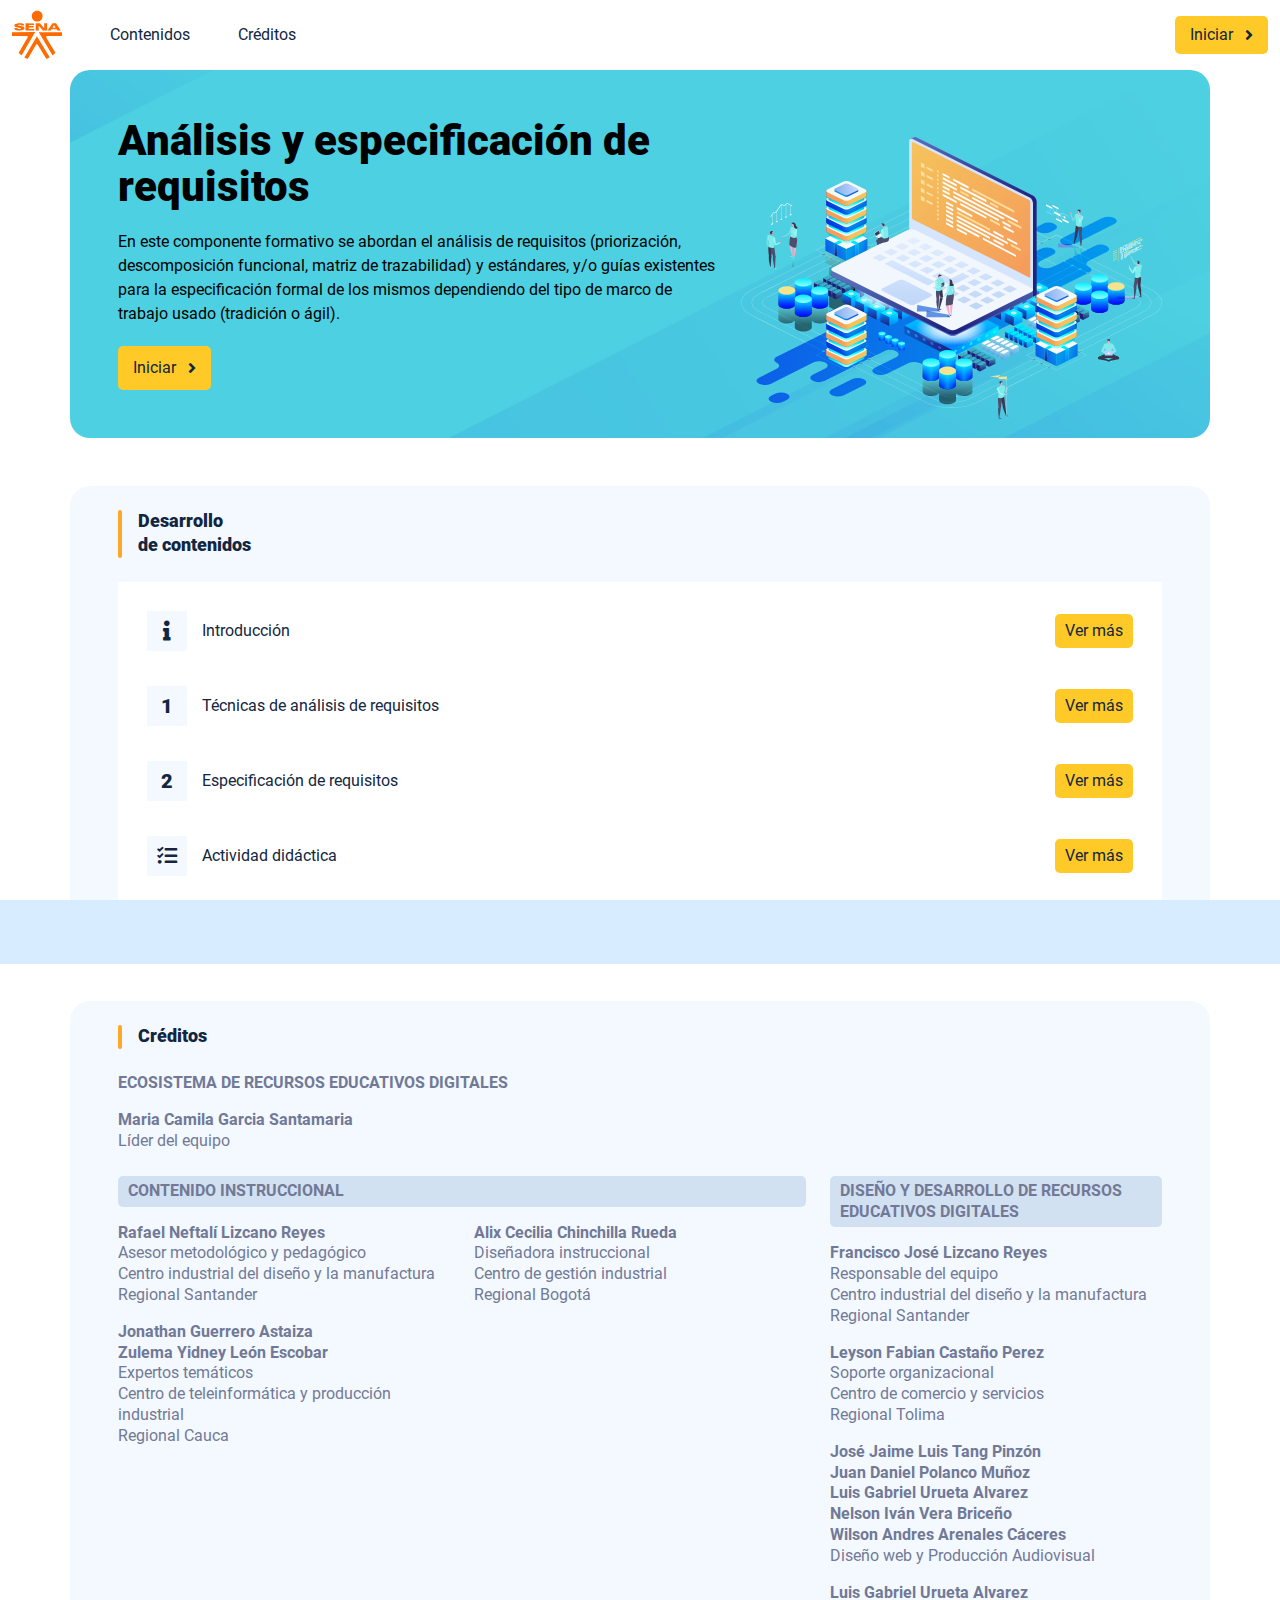
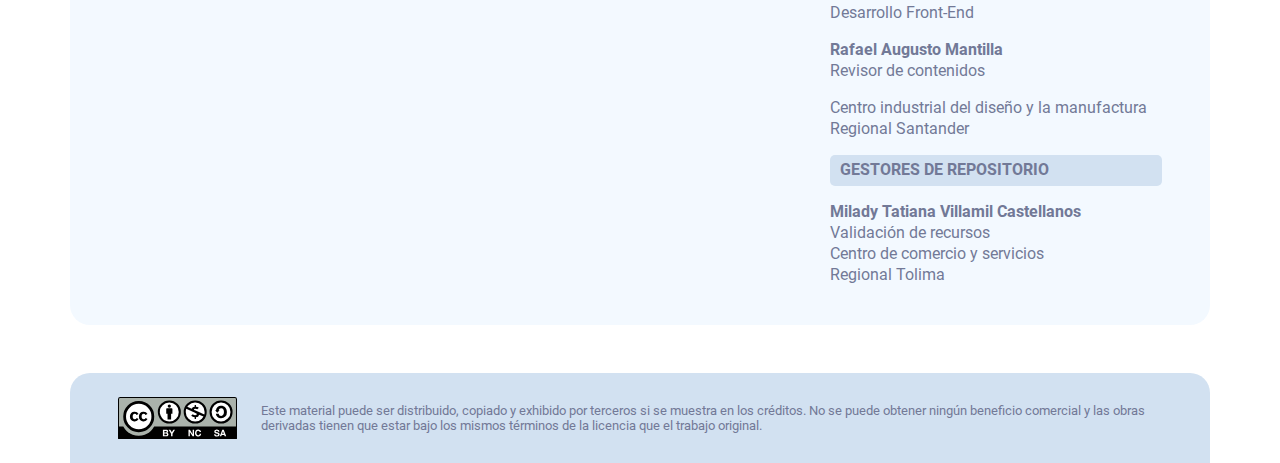
<file: index.html>
<!DOCTYPE html><html lang=""><head><meta charset="utf-8"><meta http-equiv="X-UA-Compatible" content="IE=edge"><meta name="viewport" content="width=device-width,initial-scale=1"><link rel="icon" href="favicon.ico"><title>sena-base-2021</title><link href="css/actividad.8a2029ee.css" rel="prefetch"><link href="css/chunk-18abf34a.d2aa2336.css" rel="prefetch"><link href="css/chunk-29460b1d.4fc86c55.css" rel="prefetch"><link href="css/chunk-6f26cf2c.bb1f6de8.css" rel="prefetch"><link href="css/chunk-7a8dacf9.c0b9870d.css" rel="prefetch"><link href="css/chunk-7cc2f876.c0b9870d.css" rel="prefetch"><link href="css/chunk-7ffbae07.c0b9870d.css" rel="prefetch"><link href="css/chunk-c30fa626.c292226d.css" rel="prefetch"><link href="css/chunk-cde99bde.c0b9870d.css" rel="prefetch"><link href="css/comple.96082a48.css" rel="prefetch"><link href="css/creditos.8a2029ee.css" rel="prefetch"><link href="css/glosario.bc9ffe7c.css" rel="prefetch"><link href="css/intro.c37b18bb.css" rel="prefetch"><link href="css/referencias.c52400f5.css" rel="prefetch"><link href="css/tema1.8a2029ee.css" rel="prefetch"><link href="css/tema2.8a2029ee.css" rel="prefetch"><link href="js/actividad.895550bc.js" rel="prefetch"><link href="js/chunk-18abf34a.716b7120.js" rel="prefetch"><link href="js/chunk-29460b1d.f3046ae3.js" rel="prefetch"><link href="js/chunk-2d0c031e.0448489d.js" rel="prefetch"><link href="js/chunk-2d0c1cc1.58c70443.js" rel="prefetch"><link href="js/chunk-46763a27.58d66091.js" rel="prefetch"><link href="js/chunk-6f26cf2c.4dfc71d5.js" rel="prefetch"><link href="js/chunk-6f971c89.149c1d7a.js" rel="prefetch"><link href="js/chunk-7a8dacf9.9616a5a8.js" rel="prefetch"><link href="js/chunk-7cc2f876.4f7019dc.js" rel="prefetch"><link href="js/chunk-7ffbae07.de0c649e.js" rel="prefetch"><link href="js/chunk-c30fa626.5ea96ab7.js" rel="prefetch"><link href="js/chunk-cde99bde.a4c0255f.js" rel="prefetch"><link href="js/comple.4d50e4e6.js" rel="prefetch"><link href="js/creditos.385b84f6.js" rel="prefetch"><link href="js/glosario.b9a0bd85.js" rel="prefetch"><link href="js/intro.cab44a05.js" rel="prefetch"><link href="js/referencias.87a6e350.js" rel="prefetch"><link href="js/tema1.b0bb16ce.js" rel="prefetch"><link href="js/tema2.10626786.js" rel="prefetch"><link href="css/app.5ed91904.css" rel="preload" as="style"><link href="css/chunk-vendors.51a8cdc3.css" rel="preload" as="style"><link href="js/app.eb597c8c.js" rel="preload" as="script"><link href="js/chunk-vendors.bb1675d7.js" rel="preload" as="script"><link href="css/chunk-vendors.51a8cdc3.css" rel="stylesheet"><link href="css/app.5ed91904.css" rel="stylesheet"></head><body><noscript><strong>We're sorry but sena-base-2021 doesn't work properly without JavaScript enabled. Please enable it to continue.</strong></noscript><div id="app"></div><script src="js/chunk-vendors.bb1675d7.js"></script><script src="js/app.eb597c8c.js"></script></body></html>
</file>
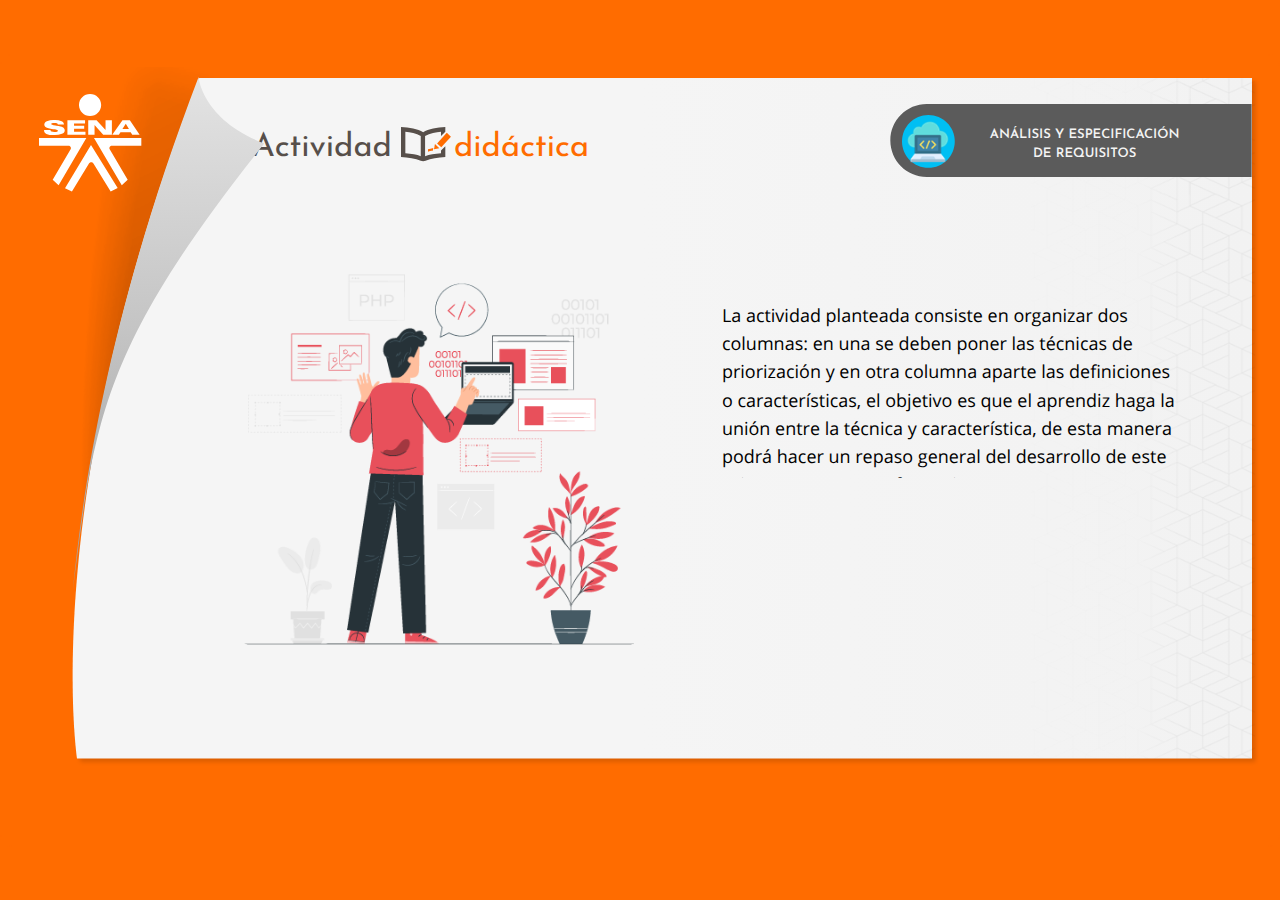
<file: actividades/actividad_01/story.html>
<!DOCTYPE html>
<html lang="es">
<head>
  <meta charset="utf-8">
  <!-- Creado con Storyline 360 - http://www.articulate.com  -->
  <!-- version: 3.50.24832.0 -->
  <title>Actividad did&#225;ctica</title>
  <meta http-equiv="x-ua-compatible" content="IE=edge" />
  <meta name="viewport" content="width=device-width, initial-scale=1.0, user-scalable=no, shrink-to-fit=no, minimal-ui" />
  <meta name="apple-mobile-web-app-capable" content="yes" />
  <style>
    html, body { height: 100%; padding: 0; margin: 0 }
    #app { height: 100%; width: 100%; }
  </style>
  
  <script>window.THREE = { };</script>
</head>
<body style="background: #FF6C00" class="cs-HTML theme-classic">
  <!-- 360 -->
  <script>!function(e){function n(e,i){return e.test(i)}function i(e){var i=e||navigator.userAgent,o=i.split("[FBAN");if(void 0!==o[1]&&(i=o[0]),this.apple={phone:n(t,i),ipod:n(d,i),tablet:!n(t,i)&&n(s,i),device:n(t,i)||n(d,i)||n(s,i)},this.amazon={phone:n(h,i),tablet:!n(h,i)&&n(a,i),device:n(h,i)||n(a,i)},this.android={phone:n(h,i)||n(b,i),tablet:!n(h,i)&&!n(b,i)&&(n(a,i)||n(r,i)),device:n(h,i)||n(a,i)||n(b,i)||n(r,i)},this.windows={phone:n(l,i),tablet:n(p,i),device:n(l,i)||n(p,i)},this.other={blackberry:n(f,i),blackberry10:n(u,i),opera:n(c,i),firefox:n(A,i),chrome:n(w,i),device:n(f,i)||n(u,i)||n(c,i)||n(A,i)||n(w,i)},this.seven_inch=n(v,i),this.any=this.apple.device||this.android.device||this.windows.device||this.other.device||this.seven_inch,this.phone=this.apple.phone||this.android.phone||this.windows.phone,this.tablet=this.apple.tablet||this.android.tablet||this.windows.tablet,"undefined"==typeof window)return this}function o(){var e=new i;return e.Class=i,e}var t=/iPhone/i,d=/iPod/i,s=/iPad/i,b=/(?=.*\bAndroid\b)(?=.*\bMobile\b)/i,r=/Android/i,h=/(?=.*\bAndroid\b)(?=.*\bSD4930UR\b)/i,a=/(?=.*\bAndroid\b)(?=.*\b(?:KFOT|KFTT|KFJWI|KFJWA|KFSOWI|KFTHWI|KFTHWA|KFAPWI|KFAPWA|KFARWI|KFASWI|KFSAWI|KFSAWA)\b)/i,l=/IEMobile/i,p=/(?=.*\bWindows\b)(?=.*\bARM\b)/i,f=/BlackBerry/i,u=/BB10/i,c=/Opera Mini/i,w=/(CriOS|Chrome)(?=.*\bMobile\b)/i,A=/(?=.*\bFirefox\b)(?=.*\bMobile\b)/i,v=new RegExp("(?:Nexus 7|BNTV250|Kindle Fire|Silk|GT-P1000)","i");"undefined"!=typeof module&&module.exports&&"undefined"==typeof window?module.exports=i:"undefined"!=typeof module&&module.exports&&"undefined"!=typeof window?module.exports=o():"function"==typeof define&&define.amd?define("isMobile",[],e.isMobile=o()):e.isMobile=o()}(this);
    window.isMobile.apple.tablet = window.isMobile.apple.tablet ||
      (navigator.platform === 'MacIntel' && navigator.maxTouchPoints > 1);
    window.isMobile.apple.device = window.isMobile.apple.device || window.isMobile.apple.tablet;
    window.isMobile.tablet = window.isMobile.tablet || window.isMobile.apple.tablet;
    window.isMobile.any = window.isMobile.any || window.isMobile.apple.tablet;
  </script>

  <div id="focus-sink" aria-hidden="true" tabIndex="-1"></div>

  <div id="preso"></div>
  <script>
    window.DS = {};
    window.globals = {
      DATA_PATH_BASE: '',
      HAS_FRAME: true,
      HAS_SLIDE: true,

      lmsPresent: false,
      tinCanPresent: false,
      cmi5Present: false,
      aoSupport: false,
      scale: 'show all',
      captureRc: false,
      browserSize: 'optimal',
      bgColor: '#FF6C00',
      features: 'ModernPlayerRefresh,MultipleQuizTracking,TextStyleHyperlinks',
      themeName: 'classic',
      preloaderColor: '#FFFFFF',
      suppressAnalytics: false,
      productChannel: 'stable',
      publishSource: 'storyline',
      aid: 'aid|a6cfc49f-d8f5-4035-9c64-030bba8ba580',
      cid: '36aa193c-4381-493a-8315-703b88355e0b',
      playerVersion: '3.50.24832.0',
      maxIosVideoElements: 5,

      
      parseParams: function(qs) {
        if (window.globals.parsedParams != null) {
          return window.globals.parsedParams;
        }
        qs = (qs || window.location.search.substr(1)).split('+').join(' ');
        var params = {},
            tokens,
            re = /[?&]?([^=]+)=([^&]*)/g;

        while (tokens = re.exec(qs)) {
          params[decodeURIComponent(tokens[1]).trim()] =
            decodeURIComponent(tokens[2]).trim();
        }
        window.globals.parsedParams = params;
        return params;
      }

    };

    (function() {

      var classTypes = [ 'desktop', 'mobile', 'phone', 'tablet' ];

      var addDeviceClasses = function(prefix, testObj) {
        var curr, i;
        for (i = 0; i < classTypes.length; i++) {
          curr = classTypes[i];
          if (testObj[curr]) {
            document.body.classList.add(prefix + curr);
          }
        }
      };

      var params = window.globals.parseParams(),
          isDevicePreview = params.devicepreview === '1',
          isPhoneOverride = params.deviceType === 'phone' || (isDevicePreview && params.phone == '1'),
          isTabletOverride = (params.deviceType === 'tablet' || isDevicePreview) && !isPhoneOverride,
          isMobileOverride = isPhoneOverride || isTabletOverride;

      var deviceView = {
        desktop: !window.isMobile.any && !isMobileOverride,
        mobile: window.isMobile.any || isMobileOverride,
        phone: isPhoneOverride || (window.isMobile.phone && !isTabletOverride),
        tablet: isTabletOverride || window.isMobile.tablet
      };

      window.globals.deviceView = deviceView;
      window.isMobile.desktop = !window.isMobile.any;
      window.isMobile.mobile = window.isMobile.any;

      addDeviceClasses('view-', deviceView);

    })();
  </script>
  
  <script src='story_content/user.js' type=text/javascript></script>
  <div class="slide-loader"></div>

  <script type="text/javascript">
    if (window.globals.deviceView.isMobile) { var doc = document, loader = doc.body.querySelector('.slide-loader'); [ 1, 2, 3 ].forEach(function(n) { var d = doc.createElement('div'); d.style.backgroundColor = window.globals.preloaderColor; d.classList.add('mobile-loader-dot'); d.classList.add('dot' + n); loader.appendChild(d); }); }
  </script>

  <div class="mobile-load-title-overlay" style="display: none">
    <div class="mobile-load-title">Actividad did&#225;ctica</div>
  </div>

  <div class="mobile-chrome-warning"></div>

  <script>
    
    if (window.autoSpider && window.vInterfaceObject) {
      document.querySelector('.mobile-load-title-overlay').style.display = 'none';
    }
  </script>

  

  <link rel="stylesheet" href="html5/data/css/output.min.css" data-noprefix />
</body>
<script src="html5/lib/scripts/bootstrapper.min.js"></script>
</html>
</file>
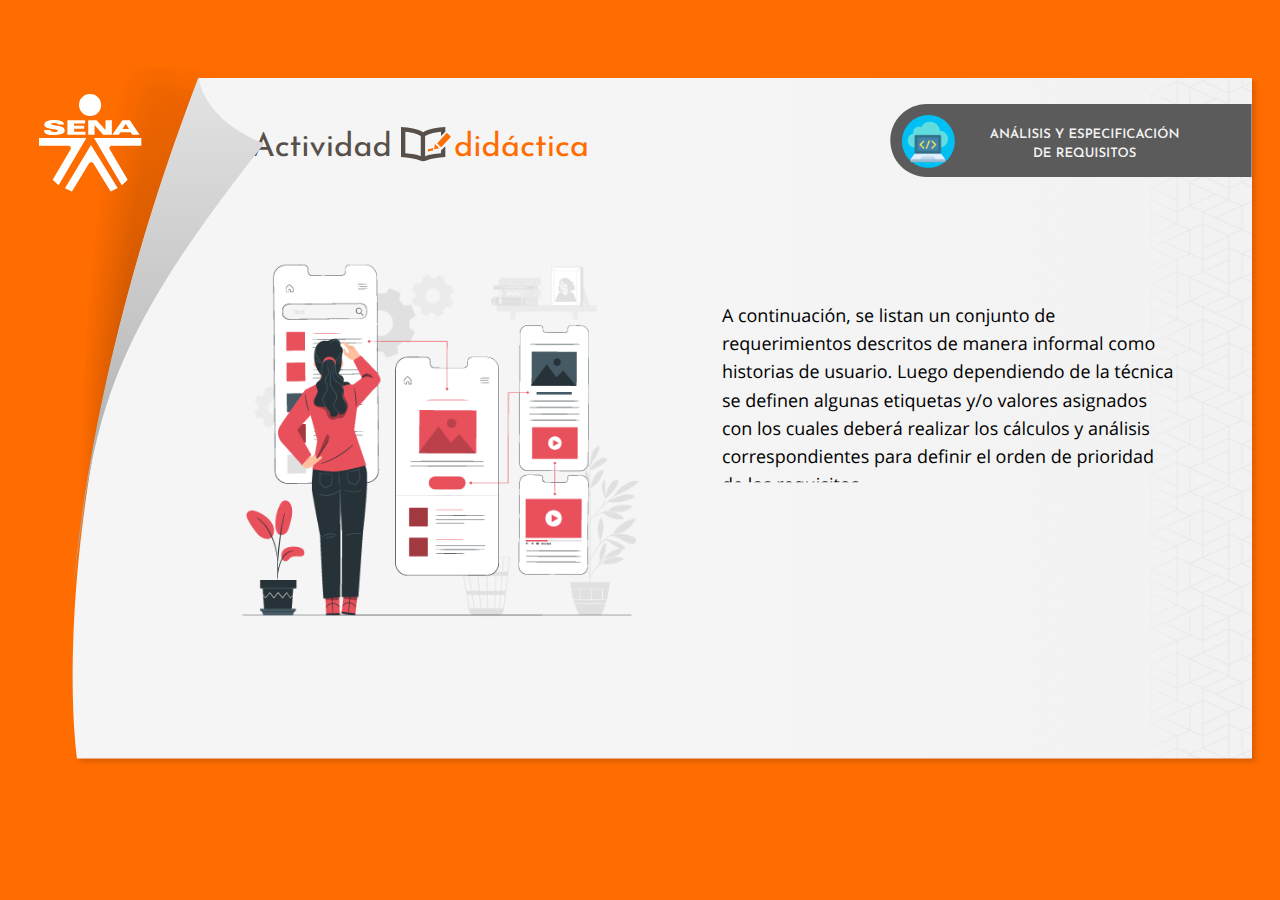
<file: actividades/actividad_02/story.html>
<!DOCTYPE html>
<html lang="es">
<head>
  <meta charset="utf-8">
  <!-- Creado con Storyline 360 - http://www.articulate.com  -->
  <!-- version: 3.51.24979.0 -->
  <title>Actividad did&#225;ctica</title>
  <meta http-equiv="x-ua-compatible" content="IE=edge" />
  <meta name="viewport" content="width=device-width, initial-scale=1.0, user-scalable=no, shrink-to-fit=no, minimal-ui" />
  <meta name="apple-mobile-web-app-capable" content="yes" />
  <style>
    html, body { height: 100%; padding: 0; margin: 0 }
    #app { height: 100%; width: 100%; }
  </style>
  
  <script>window.THREE = { };</script>
</head>
<body style="background: #FF6C00" class="cs-HTML theme-classic">
  <!-- 360 -->
  <script>!function(e){function n(e,i){return e.test(i)}function i(e){var i=e||navigator.userAgent,o=i.split("[FBAN");if(void 0!==o[1]&&(i=o[0]),this.apple={phone:n(t,i),ipod:n(d,i),tablet:!n(t,i)&&n(s,i),device:n(t,i)||n(d,i)||n(s,i)},this.amazon={phone:n(h,i),tablet:!n(h,i)&&n(a,i),device:n(h,i)||n(a,i)},this.android={phone:n(h,i)||n(b,i),tablet:!n(h,i)&&!n(b,i)&&(n(a,i)||n(r,i)),device:n(h,i)||n(a,i)||n(b,i)||n(r,i)},this.windows={phone:n(l,i),tablet:n(p,i),device:n(l,i)||n(p,i)},this.other={blackberry:n(f,i),blackberry10:n(u,i),opera:n(c,i),firefox:n(A,i),chrome:n(w,i),device:n(f,i)||n(u,i)||n(c,i)||n(A,i)||n(w,i)},this.seven_inch=n(v,i),this.any=this.apple.device||this.android.device||this.windows.device||this.other.device||this.seven_inch,this.phone=this.apple.phone||this.android.phone||this.windows.phone,this.tablet=this.apple.tablet||this.android.tablet||this.windows.tablet,"undefined"==typeof window)return this}function o(){var e=new i;return e.Class=i,e}var t=/iPhone/i,d=/iPod/i,s=/iPad/i,b=/(?=.*\bAndroid\b)(?=.*\bMobile\b)/i,r=/Android/i,h=/(?=.*\bAndroid\b)(?=.*\bSD4930UR\b)/i,a=/(?=.*\bAndroid\b)(?=.*\b(?:KFOT|KFTT|KFJWI|KFJWA|KFSOWI|KFTHWI|KFTHWA|KFAPWI|KFAPWA|KFARWI|KFASWI|KFSAWI|KFSAWA)\b)/i,l=/IEMobile/i,p=/(?=.*\bWindows\b)(?=.*\bARM\b)/i,f=/BlackBerry/i,u=/BB10/i,c=/Opera Mini/i,w=/(CriOS|Chrome)(?=.*\bMobile\b)/i,A=/(?=.*\bFirefox\b)(?=.*\bMobile\b)/i,v=new RegExp("(?:Nexus 7|BNTV250|Kindle Fire|Silk|GT-P1000)","i");"undefined"!=typeof module&&module.exports&&"undefined"==typeof window?module.exports=i:"undefined"!=typeof module&&module.exports&&"undefined"!=typeof window?module.exports=o():"function"==typeof define&&define.amd?define("isMobile",[],e.isMobile=o()):e.isMobile=o()}(this);
    window.isMobile.apple.tablet = window.isMobile.apple.tablet ||
      (navigator.platform === 'MacIntel' && navigator.maxTouchPoints > 1);
    window.isMobile.apple.device = window.isMobile.apple.device || window.isMobile.apple.tablet;
    window.isMobile.tablet = window.isMobile.tablet || window.isMobile.apple.tablet;
    window.isMobile.any = window.isMobile.any || window.isMobile.apple.tablet;
  </script>

  <div id="focus-sink" tabIndex="-1"></div>

  <div id="preso"></div>
  <script>
    window.DS = {};
    window.globals = {
      DATA_PATH_BASE: '',
      HAS_FRAME: true,
      HAS_SLIDE: true,

      lmsPresent: false,
      tinCanPresent: false,
      cmi5Present: false,
      aoSupport: false,
      scale: 'show all',
      captureRc: false,
      browserSize: 'optimal',
      bgColor: '#FF6C00',
      features: 'ModernPlayerRefresh,MultipleQuizTracking',
      themeName: 'classic',
      preloaderColor: '#FFFFFF',
      suppressAnalytics: false,
      productChannel: 'stable',
      publishSource: 'storyline',
      aid: 'aid|a6cfc49f-d8f5-4035-9c64-030bba8ba580',
      cid: '2c728450-8e40-49b3-b36a-fafcb8a028de',
      playerVersion: '3.51.24979.0',
      maxIosVideoElements: 5,

      
      parseParams: function(qs) {
        if (window.globals.parsedParams != null) {
          return window.globals.parsedParams;
        }
        qs = (qs || window.location.search.substr(1)).split('+').join(' ');
        var params = {},
            tokens,
            re = /[?&]?([^=]+)=([^&]*)/g;

        while (tokens = re.exec(qs)) {
          params[decodeURIComponent(tokens[1]).trim()] =
            decodeURIComponent(tokens[2]).trim();
        }
        window.globals.parsedParams = params;
        return params;
      }

    };

    (function() {

      var classTypes = [ 'desktop', 'mobile', 'phone', 'tablet' ];

      var addDeviceClasses = function(prefix, testObj) {
        var curr, i;
        for (i = 0; i < classTypes.length; i++) {
          curr = classTypes[i];
          if (testObj[curr]) {
            document.body.classList.add(prefix + curr);
          }
        }
      };

      var params = window.globals.parseParams(),
          isDevicePreview = params.devicepreview === '1',
          isPhoneOverride = params.deviceType === 'phone' || (isDevicePreview && params.phone == '1'),
          isTabletOverride = (params.deviceType === 'tablet' || isDevicePreview) && !isPhoneOverride,
          isMobileOverride = isPhoneOverride || isTabletOverride;

      var deviceView = {
        desktop: !window.isMobile.any && !isMobileOverride,
        mobile: window.isMobile.any || isMobileOverride,
        phone: isPhoneOverride || (window.isMobile.phone && !isTabletOverride),
        tablet: isTabletOverride || window.isMobile.tablet
      };

      window.globals.deviceView = deviceView;
      window.isMobile.desktop = !window.isMobile.any;
      window.isMobile.mobile = window.isMobile.any;

      addDeviceClasses('view-', deviceView);

    })();
  </script>
  
  <script src='story_content/user.js' type=text/javascript></script>
  <div class="slide-loader"></div>

  <script type="text/javascript">
    if (window.globals.deviceView.isMobile) { var doc = document, loader = doc.body.querySelector('.slide-loader'); [ 1, 2, 3 ].forEach(function(n) { var d = doc.createElement('div'); d.style.backgroundColor = window.globals.preloaderColor; d.classList.add('mobile-loader-dot'); d.classList.add('dot' + n); loader.appendChild(d); }); }
  </script>

  <div class="mobile-load-title-overlay" style="display: none">
    <div class="mobile-load-title">Actividad did&#225;ctica</div>
  </div>

  <div class="mobile-chrome-warning"></div>

  <script>
    
    if (window.autoSpider && window.vInterfaceObject) {
      document.querySelector('.mobile-load-title-overlay').style.display = 'none';
    }
  </script>

  

  <link rel="stylesheet" href="html5/data/css/output.min.css" data-noprefix />
</body>
<script src="html5/lib/scripts/bootstrapper.min.js"></script>
</html>
</file>
<file: css/actividad.8a2029ee.css>
.banner-interno[data-v-3f7f20c1]{position:relative}.banner-interno__fondo[data-v-3f7f20c1]{position:absolute;top:0;bottom:-50px;left:0;right:0;background-size:cover;background-position:50%}.banner-interno__titulo[data-v-3f7f20c1]{display:flex;align-items:center}.banner-interno__titulo__icono[data-v-3f7f20c1]{display:block;width:32px;height:32px;border-radius:50%;background-color:#000;position:relative}.banner-interno__titulo__icono i[data-v-3f7f20c1]{position:absolute;left:50%;top:50%;transform:translate(-50%,-50%)}.banner-interno__titulo h1[data-v-3f7f20c1]{color:#000;line-height:1.1em}
</file>
<file: css/chunk-18abf34a.d2aa2336.css>
.linea-tiempo-b[data-v-47dcb466]{position:relative}.linea-tiempo-b__numero[data-v-47dcb466]{align-self:stretch;position:relative}.linea-tiempo-b__numero[data-v-47dcb466]:after{content:"";position:absolute;border-left:3px solid #ffa726;z-index:1}.linea-tiempo-b .bottom[data-v-47dcb466]:after{height:50%;left:50%;top:50%}.linea-tiempo-b .full[data-v-47dcb466]:after{height:100%;left:50%}.linea-tiempo-b .top[data-v-47dcb466]:after{height:50%;left:50%;top:0}.linea-tiempo-b__linea div[data-v-47dcb466]{padding:0;height:40px}.linea-tiempo-b__linea .hor-line[data-v-47dcb466]{border-top:3px solid #ffa726;margin:0;top:17px;position:relative}.linea-tiempo-b__linea__esquina[data-v-47dcb466]{display:flex;overflow:hidden}.linea-tiempo-b__linea__esquina__linea[data-v-47dcb466]{border:3px solid #ffa726;width:100%;position:relative;border-radius:15px}.linea-tiempo-b__linea .top-right[data-v-47dcb466]{left:50%;top:-50%}.linea-tiempo-b__linea .left-bottom[data-v-47dcb466]{left:calc(-50% + 3px);top:calc(50% - 3px)}.linea-tiempo-b__linea .top-left[data-v-47dcb466]{left:calc(-50% + 3px);top:-50%}.linea-tiempo-b__linea .right-bottom[data-v-47dcb466]{left:50%;top:calc(50% - 3px)}.circle[data-v-47dcb466]{width:50px;height:50px;border-radius:50%;background-color:#ffa726;z-index:2;position:relative}.circle div[data-v-47dcb466]{color:#fff;position:absolute;top:50%;left:50%;transform:translate(-50%,-50%)}
</file>
<file: css/chunk-29460b1d.4fc86c55.css>
.fade-enter-active[data-v-7c48fadb],.fade-leave-active[data-v-7c48fadb]{transition:opacity .5s}.fade-enter[data-v-7c48fadb],.fade-leave-to[data-v-7c48fadb]{opacity:0}
</file>
<file: css/chunk-6f26cf2c.bb1f6de8.css>
.acordion-slot[data-v-384632c0]{position:absolute;opacity:0;height:0;overflow:hidden;pointer-events:none}
</file>
<file: css/chunk-7a8dacf9.c0b9870d.css>
.horizontal-scroll__wrapper[data-v-8e18821a]{overflow:hidden}.horizontal-scroll[data-v-8e18821a]{display:flex;width:100%;transition:transform .5s ease-in-out;align-items:center}.horizontal-scroll[data-v-8e18821a]>div{flex-grow:0;flex-shrink:0;width:100%;margin:0!important}
</file>
<file: css/chunk-7cc2f876.c0b9870d.css>
.horizontal-scroll__wrapper[data-v-8e18821a]{overflow:hidden}.horizontal-scroll[data-v-8e18821a]{display:flex;width:100%;transition:transform .5s ease-in-out;align-items:center}.horizontal-scroll[data-v-8e18821a]>div{flex-grow:0;flex-shrink:0;width:100%;margin:0!important}
</file>
<file: css/chunk-7ffbae07.c0b9870d.css>
.horizontal-scroll__wrapper[data-v-8e18821a]{overflow:hidden}.horizontal-scroll[data-v-8e18821a]{display:flex;width:100%;transition:transform .5s ease-in-out;align-items:center}.horizontal-scroll[data-v-8e18821a]>div{flex-grow:0;flex-shrink:0;width:100%;margin:0!important}
</file>
<file: css/chunk-c30fa626.c292226d.css>
.linea-tiempo-b[data-v-67dab17c]{position:relative}.linea-tiempo-b__icon[data-v-67dab17c]{padding-top:100%;background-color:#7de9e9;border-radius:50%;position:relative}.linea-tiempo-b__icon[data-v-67dab17c]:after{content:"";display:block;width:15px;height:4px;background-color:#7de9e9;position:absolute;left:100%;top:50%;transform:translateY(-50%)}.linea-tiempo-b__icon img[data-v-67dab17c]{position:absolute;width:80%;top:50%;left:50%;transform:translate(-50%,-50%)}.linea-tiempo-b__row[data-v-67dab17c]{margin-bottom:50px}.linea-tiempo-b__row[data-v-67dab17c]:last-child{margin-bottom:0}@media (min-width:768px){.linea-tiempo-b__row[data-v-67dab17c]:nth-child(odd){flex-direction:row-reverse}.linea-tiempo-b__row:nth-child(odd) .linea-tiempo-b__content[data-v-67dab17c]{text-align:right}.linea-tiempo-b__row:nth-child(odd) .linea-tiempo-b__icon[data-v-67dab17c]:after{right:100%;left:auto}}.linea-tiempo-b__line[data-v-67dab17c]{margin-left:calc(50% - 2px)}.linea-tiempo-b__line[data-v-67dab17c]:after{content:"";display:block;position:absolute;border-left:4px dotted #727997;top:0;bottom:0}
</file>
<file: css/chunk-cde99bde.c0b9870d.css>
.horizontal-scroll__wrapper[data-v-8e18821a]{overflow:hidden}.horizontal-scroll[data-v-8e18821a]{display:flex;width:100%;transition:transform .5s ease-in-out;align-items:center}.horizontal-scroll[data-v-8e18821a]>div{flex-grow:0;flex-shrink:0;width:100%;margin:0!important}
</file>
<file: css/comple.96082a48.css>
.banner-interno[data-v-3f7f20c1]{position:relative}.banner-interno__fondo[data-v-3f7f20c1]{position:absolute;top:0;bottom:-50px;left:0;right:0;background-size:cover;background-position:50%}.banner-interno__titulo[data-v-3f7f20c1]{display:flex;align-items:center}.banner-interno__titulo__icono[data-v-3f7f20c1]{display:block;width:32px;height:32px;border-radius:50%;background-color:#000;position:relative}.banner-interno__titulo__icono i[data-v-3f7f20c1]{position:absolute;left:50%;top:50%;transform:translate(-50%,-50%)}.banner-interno__titulo h1[data-v-3f7f20c1]{color:#000;line-height:1.1em}.complementario__btn a[data-v-248f824f]{font-size:1.5em;line-height:1em}table[data-v-248f824f]{width:calc(100% - 1px);min-width:800px}table td[data-v-248f824f],table th[data-v-248f824f]{padding:25px 20px;text-align:center}table td[data-v-248f824f]:first-child,table th[data-v-248f824f]:first-child{text-align:left}
</file>
<file: css/creditos.8a2029ee.css>
.banner-interno[data-v-3f7f20c1]{position:relative}.banner-interno__fondo[data-v-3f7f20c1]{position:absolute;top:0;bottom:-50px;left:0;right:0;background-size:cover;background-position:50%}.banner-interno__titulo[data-v-3f7f20c1]{display:flex;align-items:center}.banner-interno__titulo__icono[data-v-3f7f20c1]{display:block;width:32px;height:32px;border-radius:50%;background-color:#000;position:relative}.banner-interno__titulo__icono i[data-v-3f7f20c1]{position:absolute;left:50%;top:50%;transform:translate(-50%,-50%)}.banner-interno__titulo h1[data-v-3f7f20c1]{color:#000;line-height:1.1em}
</file>
<file: css/glosario.bc9ffe7c.css>
.banner-interno[data-v-3f7f20c1]{position:relative}.banner-interno__fondo[data-v-3f7f20c1]{position:absolute;top:0;bottom:-50px;left:0;right:0;background-size:cover;background-position:50%}.banner-interno__titulo[data-v-3f7f20c1]{display:flex;align-items:center}.banner-interno__titulo__icono[data-v-3f7f20c1]{display:block;width:32px;height:32px;border-radius:50%;background-color:#000;position:relative}.banner-interno__titulo__icono i[data-v-3f7f20c1]{position:absolute;left:50%;top:50%;transform:translate(-50%,-50%)}.banner-interno__titulo h1[data-v-3f7f20c1]{color:#000;line-height:1.1em}.glosario__letra-item[data-v-24650cc0]{display:flex}.glosario__letra-item__texto[data-v-24650cc0]{padding-top:5px}.glosario__letra-item__letra__icono[data-v-24650cc0]{width:32px;height:32px;position:relative;line-height:1em;border-radius:50%;background-color:#d2e1f1}.glosario__letra-item__letra__icono span[data-v-24650cc0]{position:absolute;left:50%;top:50%;transform:translate(-50%,-50%);font-size:1.1em;font-weight:900}
</file>
<file: css/intro.c37b18bb.css>
.banner-interno[data-v-3f7f20c1]{position:relative}.banner-interno__fondo[data-v-3f7f20c1]{position:absolute;top:0;bottom:-50px;left:0;right:0;background-size:cover;background-position:50%}.banner-interno__titulo[data-v-3f7f20c1]{display:flex;align-items:center}.banner-interno__titulo__icono[data-v-3f7f20c1]{display:block;width:32px;height:32px;border-radius:50%;background-color:#000;position:relative}.banner-interno__titulo__icono i[data-v-3f7f20c1]{position:absolute;left:50%;top:50%;transform:translate(-50%,-50%)}.banner-interno__titulo h1[data-v-3f7f20c1]{color:#000;line-height:1.1em}
</file>
<file: css/referencias.c52400f5.css>
.banner-interno[data-v-3f7f20c1]{position:relative}.banner-interno__fondo[data-v-3f7f20c1]{position:absolute;top:0;bottom:-50px;left:0;right:0;background-size:cover;background-position:50%}.banner-interno__titulo[data-v-3f7f20c1]{display:flex;align-items:center}.banner-interno__titulo__icono[data-v-3f7f20c1]{display:block;width:32px;height:32px;border-radius:50%;background-color:#000;position:relative}.banner-interno__titulo__icono i[data-v-3f7f20c1]{position:absolute;left:50%;top:50%;transform:translate(-50%,-50%)}.banner-interno__titulo h1[data-v-3f7f20c1]{color:#000;line-height:1.1em}.referencias__item:last-child hr[data-v-7fa958e4]{display:none}.referencias__item a[data-v-7fa958e4]{color:#2196f3;text-decoration:underline;overflow-wrap:break-word}
</file>
<file: css/tema1.8a2029ee.css>
.banner-interno[data-v-3f7f20c1]{position:relative}.banner-interno__fondo[data-v-3f7f20c1]{position:absolute;top:0;bottom:-50px;left:0;right:0;background-size:cover;background-position:50%}.banner-interno__titulo[data-v-3f7f20c1]{display:flex;align-items:center}.banner-interno__titulo__icono[data-v-3f7f20c1]{display:block;width:32px;height:32px;border-radius:50%;background-color:#000;position:relative}.banner-interno__titulo__icono i[data-v-3f7f20c1]{position:absolute;left:50%;top:50%;transform:translate(-50%,-50%)}.banner-interno__titulo h1[data-v-3f7f20c1]{color:#000;line-height:1.1em}
</file>
<file: css/tema2.8a2029ee.css>
.banner-interno[data-v-3f7f20c1]{position:relative}.banner-interno__fondo[data-v-3f7f20c1]{position:absolute;top:0;bottom:-50px;left:0;right:0;background-size:cover;background-position:50%}.banner-interno__titulo[data-v-3f7f20c1]{display:flex;align-items:center}.banner-interno__titulo__icono[data-v-3f7f20c1]{display:block;width:32px;height:32px;border-radius:50%;background-color:#000;position:relative}.banner-interno__titulo__icono i[data-v-3f7f20c1]{position:absolute;left:50%;top:50%;transform:translate(-50%,-50%)}.banner-interno__titulo h1[data-v-3f7f20c1]{color:#000;line-height:1.1em}
</file>
<file: css/app.5ed91904.css>
.aside-menu[data-v-32945cac]{position:sticky;top:70px;flex:0 0 0;width:0;background-color:#f3f9ff;transition:flex .5s ease-in-out,width .5s ease-in-out;overflow-x:hidden;z-index:100001}.aside-menu a[data-v-32945cac]{color:#111e61}.aside-menu--open[data-v-32945cac]{flex:0 0 300px;width:300px}.aside-menu__content[data-v-32945cac]{width:300px;display:flex;flex-direction:column;justify-content:space-between;min-height:calc(100vh - 70px);max-height:calc(100vh - 70px)}@media (max-height:800px){.aside-menu__content[data-v-32945cac]{min-height:800px;max-height:800px;overflow-y:auto}}.aside-menu__header[data-v-32945cac]{padding:10px;text-align:center;background-color:#d8ecff}.aside-menu__header div[data-v-32945cac]{margin:0}.aside-menu__menu[data-v-32945cac]{overflow-y:auto;flex-grow:1;list-style:none;padding-left:0}.aside-menu__menu__item--active .aside-menu__menu__item__lnk[data-v-32945cac],.aside-menu__menu__item--active .aside-menu__sec-menu__item__lnk[data-v-32945cac]{background-color:#d8ecff;font-weight:700}.aside-menu__menu__item--sub-menu[data-v-32945cac]:hover,.aside-menu__menu__item[data-v-32945cac]:hover,.aside-menu__sec-menu__item[data-v-32945cac]:hover{background-color:#d8ecff}.aside-menu__menu__item--sub-menu[data-v-32945cac]{padding-left:10px}.aside-menu__menu__item--sub-menu--active .aside-menu__menu__item__lnk[data-v-32945cac],.aside-menu__menu__item--sub-menu--active .aside-menu__sec-menu__item__lnk[data-v-32945cac]{background-color:#d8ecff;font-weight:700;position:relative}.aside-menu__menu__item--sub-menu--active .aside-menu__menu__item__lnk[data-v-32945cac]:before,.aside-menu__menu__item--sub-menu--active .aside-menu__sec-menu__item__lnk[data-v-32945cac]:before{content:"";display:block;position:absolute;left:0;bottom:0;top:0;width:4px;border-radius:2px;background-color:#ffa726}.aside-menu__menu__item__lnk[data-v-32945cac],.aside-menu__sec-menu__item__lnk[data-v-32945cac]{display:flex;align-items:center;padding:10px 15px;line-height:1.1em}.aside-menu__menu__item__lnk i[data-v-32945cac],.aside-menu__menu__item__lnk span[data-v-32945cac],.aside-menu__sec-menu__item__lnk i[data-v-32945cac],.aside-menu__sec-menu__item__lnk span[data-v-32945cac]{margin-right:10px}.aside-menu__menu__item__lnk i[data-v-32945cac]:last-child,.aside-menu__menu__item__lnk span[data-v-32945cac]:last-child,.aside-menu__sec-menu__item__lnk i[data-v-32945cac]:last-child,.aside-menu__sec-menu__item__lnk span[data-v-32945cac]:last-child{margin-right:0}.aside-menu__sec-menu[data-v-32945cac]{background-color:#d8ecff;padding:10px 0;flex-shrink:0}.aside-menu__sec-menu__item[data-v-32945cac]{padding:10px 15px}.aside-menu__sec-menu__item__lnk[data-v-32945cac]{padding:0;border-radius:1em}.aside-menu__sec-menu__item__lnk i[data-v-32945cac]{display:block;width:2em;height:2em;padding:.5em 0;text-align:center;background-color:#fff;border-radius:50%}.aside-menu__sec-menu__item__lnk[data-v-32945cac]:hover{background-color:#fff}@media (max-width:768px){.aside-menu[data-v-32945cac]{position:fixed;top:70px}}.header[data-v-3524e9ca]{position:sticky;top:0;padding-top:10px;padding-bottom:10px;background-color:#fff;z-index:10010;line-height:1.1em}.header__logo[data-v-3524e9ca]{width:50px}.header__menu[data-v-3524e9ca]{cursor:pointer}.header__menu span[data-v-3524e9ca]{font-size:.7em;display:block;line-height:1em;text-align:center;color:#111e61}.header__menu__btn[data-v-3524e9ca]{width:30px;height:30px;position:relative;margin-bottom:4px}.header__menu__btn .line-1[data-v-3524e9ca],.header__menu__btn .line-2[data-v-3524e9ca],.header__menu__btn .line-3[data-v-3524e9ca]{height:4px;width:30px;background-color:#111e61;transform-origin:center center;position:absolute;left:0;border-radius:2px}.header__menu__btn .line-1[data-v-3524e9ca]{top:4px;-webkit-animation:line-1-inactive-data-v-3524e9ca .5s ease-in-out forwards;animation:line-1-inactive-data-v-3524e9ca .5s ease-in-out forwards}.header__menu__btn .line-2[data-v-3524e9ca]{top:13px;-webkit-animation:line-2-inactive-data-v-3524e9ca .5s ease-in-out forwards;animation:line-2-inactive-data-v-3524e9ca .5s ease-in-out forwards}.header__menu__btn .line-3[data-v-3524e9ca]{top:22px;-webkit-animation:line-3-inactive-data-v-3524e9ca .5s ease-in-out forwards;animation:line-3-inactive-data-v-3524e9ca .5s ease-in-out forwards}.header__menu__btn[data-v-3524e9ca]:hover{cursor:pointer}.header__menu__btn--open .line-1[data-v-3524e9ca]{-webkit-animation:line-1-active-data-v-3524e9ca .5s ease-in-out forwards;animation:line-1-active-data-v-3524e9ca .5s ease-in-out forwards}.header__menu__btn--open .line-2[data-v-3524e9ca]{-webkit-animation:line-2-active-data-v-3524e9ca .5s ease-in-out forwards;animation:line-2-active-data-v-3524e9ca .5s ease-in-out forwards}.header__menu__btn--open .line-3[data-v-3524e9ca]{-webkit-animation:line-3-active-data-v-3524e9ca .5s ease-in-out forwards;animation:line-3-active-data-v-3524e9ca .5s ease-in-out forwards}@-webkit-keyframes line-1-active-data-v-3524e9ca{0%{transform:translate(0) rotate(0)}50%{transform:translateY(9px) rotate(0)}to{transform:translateY(9px) rotate(45deg)}}@keyframes line-1-active-data-v-3524e9ca{0%{transform:translate(0) rotate(0)}50%{transform:translateY(9px) rotate(0)}to{transform:translateY(9px) rotate(45deg)}}@-webkit-keyframes line-2-active-data-v-3524e9ca{0%{transform:scale(1)}to{transform:scale(0)}}@keyframes line-2-active-data-v-3524e9ca{0%{transform:scale(1)}to{transform:scale(0)}}@-webkit-keyframes line-3-active-data-v-3524e9ca{0%{transform:translate(0) rotate(0)}50%{transform:translateY(-9px) rotate(0)}to{transform:translateY(-9px) rotate(-45deg)}}@keyframes line-3-active-data-v-3524e9ca{0%{transform:translate(0) rotate(0)}50%{transform:translateY(-9px) rotate(0)}to{transform:translateY(-9px) rotate(-45deg)}}@-webkit-keyframes line-1-inactive-data-v-3524e9ca{0%{transform:translateY(9px) rotate(45deg)}50%{transform:translateY(9px) rotate(0)}to{transform:translate(0) rotate(0)}}@keyframes line-1-inactive-data-v-3524e9ca{0%{transform:translateY(9px) rotate(45deg)}50%{transform:translateY(9px) rotate(0)}to{transform:translate(0) rotate(0)}}@-webkit-keyframes line-2-inactive-data-v-3524e9ca{0%{transform:scale(0)}to{transform:scale(1)}}@keyframes line-2-inactive-data-v-3524e9ca{0%{transform:scale(0)}to{transform:scale(1)}}@-webkit-keyframes line-3-inactive-data-v-3524e9ca{0%{transform:translateY(-9px) rotate(-45deg)}50%{transform:translateY(-9px) rotate(0)}to{transform:translate(0) rotate(0)}}@keyframes line-3-inactive-data-v-3524e9ca{0%{transform:translateY(-9px) rotate(-45deg)}50%{transform:translateY(-9px) rotate(0)}to{transform:translate(0) rotate(0)}}.barra-avance[data-v-32887be8]{display:flex;align-items:center;justify-content:space-between;position:fixed;bottom:0;left:0;width:100%;padding:10px;background-color:#d8ecff;transition:transform .5s ease-in-out;z-index:100000}.barra-avance__barra[data-v-32887be8]{margin:0 20px;flex:1;position:relative;max-width:800px}.barra-avance__barra--amarilla[data-v-32887be8],.barra-avance__barra--blanca[data-v-32887be8]{height:4px}.barra-avance__barra--amarilla[data-v-32887be8]:after,.barra-avance__barra--amarilla[data-v-32887be8]:before,.barra-avance__barra--blanca[data-v-32887be8]:after,.barra-avance__barra--blanca[data-v-32887be8]:before{content:"";display:block;width:10px;height:10px;border-radius:50%;position:absolute;top:50%}.barra-avance__barra--amarilla[data-v-32887be8]:before,.barra-avance__barra--blanca[data-v-32887be8]:before{left:0;transform:translate(-50%,-50%)}.barra-avance__barra--amarilla[data-v-32887be8]:after,.barra-avance__barra--blanca[data-v-32887be8]:after{right:0;transform:translate(50%,-50%)}.barra-avance__barra--blanca[data-v-32887be8],.barra-avance__barra--blanca[data-v-32887be8]:after,.barra-avance__barra--blanca[data-v-32887be8]:before{background-color:#fff}.barra-avance__barra--amarilla[data-v-32887be8]{position:absolute;width:100%;top:0;background-color:#ffca28}.barra-avance__barra--amarilla[data-v-32887be8]:after,.barra-avance__barra--amarilla[data-v-32887be8]:before{background-color:#ffca28}.barra-avance__boton--regresar[data-v-32887be8]{background-color:#b0c0d2}.barra-avance__boton--regresar span[data-v-32887be8]{color:#111e61!important}.barra-avance__boton--disable[data-v-32887be8]{opacity:0;pointer-events:none}.barra-avance--open[data-v-32887be8]{transform:translateY(0)}.barra-avance--close[data-v-32887be8]{transform:translateY(100%)}.contenedor-principal{display:flex;align-items:flex-start}.seccion-principal{width:100%}.seccion-principal--barra-avance-open .curso-main-container{padding-bottom:80px!important}.banner-principal h1[data-v-9389cda0],.banner-principal p[data-v-9389cda0]{color:#000}.banner-principal .tarjeta[data-v-9389cda0]{background-color:#4dd0e1;background-size:cover;background-position:50%}.banner-principal__info[data-v-9389cda0]{display:flex;flex-direction:column;justify-content:center}.banner-principal__programa[data-v-9389cda0]{display:flex;align-items:center;margin-bottom:20px}.banner-principal__componente[data-v-9389cda0]{margin-bottom:20px}.banner-principal__componente h1[data-v-9389cda0]{line-height:1.1em}@media (max-width:576px){.banner-principal__componente h1[data-v-9389cda0]{font-size:2em}}.banner-principal__descripcion[data-v-9389cda0]{margin-bottom:20px}.creditos[data-v-ce32b7bc]{color:#727997}.creditos p[data-v-ce32b7bc]{line-height:1.3em;margin-bottom:0;color:#727997}.creditos__titulo[data-v-ce32b7bc]{font-weight:700;background-color:#d2e1f1;padding:5px 10px;border-radius:5px}.footer[data-v-350fb762]{background-color:#d2e1f1;border-bottom-right-radius:0;border-bottom-left-radius:0}.footer__all-round[data-v-350fb762]{border-bottom-right-radius:20px;border-bottom-left-radius:20px}.footer p[data-v-350fb762]{color:#727997;line-height:1.2em}.resultados-aprendizaje__item[data-v-d8a00f74]{margin-bottom:20px}.resultados-aprendizaje__item[data-v-d8a00f74]:last-child{margin-bottom:0}.desarrollo-contenidos__item[data-v-d8a00f74]{display:flex;align-items:center;justify-content:space-between;margin-bottom:25px;padding:5px;border-radius:5px}.desarrollo-contenidos__item__texto[data-v-d8a00f74]{display:flex;align-items:center}.desarrollo-contenidos__item__icono[data-v-d8a00f74]{display:block;background-color:#f3f9ff;font-size:20px;font-weight:900;text-align:center;padding:10px;line-height:1em;width:40px;margin-right:15px}.desarrollo-contenidos__item[data-v-d8a00f74]:last-child{margin-bottom:0}.desarrollo-contenidos__item[data-v-d8a00f74]:hover{background-color:#f3f9ff;font-weight:900;color:#111e61}*,:after,:before{box-sizing:inherit}html{height:100%;line-height:1.15;box-sizing:border-box;-webkit-font-smoothing:antialiased;-moz-osx-font-smoothing:grayscale;-webkit-text-size-adjust:100%;-ms-text-size-adjust:100%;text-rendering:optimizeLegibility}a,abbr,acronym,address,applet,article,aside,audio,b,big,blockquote,body,canvas,caption,center,cite,code,dd,del,details,dfn,div,dl,dt,em,embed,fieldset,figcaption,figure,footer,form,h1,h2,h3,h4,h5,h6,header,hgroup,html,i,iframe,img,ins,kbd,label,legend,li,mark,menu,nav,object,ol,output,p,pre,q,ruby,s,samp,section,small,span,strike,strong,sub,summary,sup,table,tbody,td,tfoot,th,thead,time,tr,tt,u,ul,var,video{margin:0;padding:0;border:0;outline:0;background:transparent;vertical-align:baseline}article,aside,details,figcaption,figure,footer,header,main,menu,nav,section,summary{display:block}[hidden],template{display:none}hr{box-sizing:content-box;height:0;border-bottom:1px solid #e8e8e8;border-left:0;border-right:0;border-top:0;margin:1.5em 0;overflow:visible}[hidden]{display:none}a{font-family:Roboto,sans-serif;font-size:16px;font-weight:400;text-decoration:none;color:#12263f;background-color:transparent;transition:all .15s ease-in-out;-webkit-text-decoration-skip:objects}a:active,a:hover{outline-width:0}a:active,a:focus,a:hover{color:#000}[type=button],[type=reset],[type=submit],button{-webkit-appearance:none;-moz-appearance:none;appearance:none;cursor:pointer;display:inline-block;vertical-align:middle;border:0;border-radius:5px;color:#fff;background-color:#12263f;font-family:Roboto,sans-serif;font-weight:400;font-size:16px;-webkit-font-smoothing:antialiased;line-height:1em;white-space:nowrap;text-decoration:none;text-transform:none;padding:.75em 1.5em;margin:0;-webkit-user-select:none;-moz-user-select:none;-ms-user-select:none;user-select:none;overflow:visible;transition:background-color .15s ease-in-out}[type=button]:focus,[type=button]:hover,[type=reset]:focus,[type=reset]:hover,[type=submit]:focus,[type=submit]:hover,button:focus,button:hover{background-color:#000;color:#fff}[type=button]:disabled,[type=reset]:disabled,[type=submit]:disabled,button:disabled{cursor:not-allowed;opacity:.5}[type=button]:disabled:hover,[type=reset]:disabled:hover,[type=submit]:disabled:hover,button:disabled:hover{background-color:#12263f}input,select,textarea{margin:0;display:block;font-family:Roboto,sans-serif;font-size:16px}input{overflow:visible}[type=color],[type=date],[type=datetime-local],[type=datetime],[type=email],[type=month],[type=number],[type=password],[type=search],[type=tel],[type=text],[type=time],[type=url],[type=week],input:not([type]),select,select[multiple],textarea{background-color:#fff;border:1px solid #e8e8e8;border-radius:5px;box-shadow:inset 0 1px 3px rgba(0,0,0,.06);box-sizing:inherit;margin-bottom:.75em;padding:.5em;transition:border-color .15s ease-in-out;width:100%}[type=color]:hover,[type=date]:hover,[type=datetime-local]:hover,[type=datetime]:hover,[type=email]:hover,[type=month]:hover,[type=number]:hover,[type=password]:hover,[type=search]:hover,[type=tel]:hover,[type=text]:hover,[type=time]:hover,[type=url]:hover,[type=week]:hover,input:not([type]):hover,select:hover,select[multiple]:hover,textarea:hover{border-color:shade(#e8e8e8,20%)}[type=color]:focus,[type=date]:focus,[type=datetime-local]:focus,[type=datetime]:focus,[type=email]:focus,[type=month]:focus,[type=number]:focus,[type=password]:focus,[type=search]:focus,[type=tel]:focus,[type=text]:focus,[type=time]:focus,[type=url]:focus,[type=week]:focus,input:not([type]):focus,select:focus,select[multiple]:focus,textarea:focus{border-color:#12263f;box-shadow:inset 0 1px 3px rgba(0,0,0,.06),0 0 5px rgba(12,26,43,.7);outline:none}[type=color]:disabled,[type=date]:disabled,[type=datetime-local]:disabled,[type=datetime]:disabled,[type=email]:disabled,[type=month]:disabled,[type=number]:disabled,[type=password]:disabled,[type=search]:disabled,[type=tel]:disabled,[type=text]:disabled,[type=time]:disabled,[type=url]:disabled,[type=week]:disabled,input:not([type]):disabled,select:disabled,select[multiple]:disabled,textarea:disabled{background-color:shade(#fff,5%);cursor:not-allowed}[type=color]:disabled:hover,[type=date]:disabled:hover,[type=datetime-local]:disabled:hover,[type=datetime]:disabled:hover,[type=email]:disabled:hover,[type=month]:disabled:hover,[type=number]:disabled:hover,[type=password]:disabled:hover,[type=search]:disabled:hover,[type=tel]:disabled:hover,[type=text]:disabled:hover,[type=time]:disabled:hover,[type=url]:disabled:hover,[type=week]:disabled:hover,input:not([type]):disabled:hover,select:disabled:hover,select[multiple]:disabled:hover,textarea:disabled:hover{border:1px solid #e8e8e8}select{text-transform:none;max-width:100%;border-radius:5px}::-webkit-file-upload-button{background-color:#12263f;border:none;cursor:pointer;color:#fff;border-radius:5px;padding:.75em 1.5em}::-webkit-file-upload-button:hover{background-color:#000}optgroup{font-weight:700}fieldset{border:1px solid #e8e8e8;background-color:transparent;padding:1.5em;-webkit-margin-start:0;-webkit-margin-end:0;-webkit-padding-before:1.5em;-webkit-padding-start:1.5em;-webkit-padding-end:1.5em;-webkit-padding-after:1.5em}legend{box-sizing:border-box;color:inherit;display:table;max-width:100%;padding:0;white-space:normal;font-weight:600;-webkit-padding-start:0;-webkit-padding-end:0}label,legend{margin-bottom:.375em}label{display:block;font-size:16px;font-family:Roboto,sans-serif;font-weight:900}textarea{overflow:auto;resize:vertical}[type=checkbox],[type=radio]{box-sizing:border-box;padding:0;display:inline;margin-right:.375em}[type=number]::-webkit-inner-spin-button,[type=number]::-webkit-outer-spin-button{height:auto}[type=search]{-webkit-appearance:textfield;outline-offset:-2px}[type=search]::-webkit-search-cancel-button,[type=search]::-webkit-search-decoration{-webkit-appearance:none;-moz-appearance:none}::-moz-placeholder{color:#999}:-ms-input-placeholder{color:#999}::placeholder{color:#999}::-webkit-file-upload-button{-webkit-appearance:button;-moz-appearance:button;font:inherit}[type=file]{margin-bottom:.75em;width:100%}[type=button],[type=reset],[type=submit],button{-webkit-appearance:button}[type=button]::-moz-focus-inner,[type=reset]::-moz-focus-inner,[type=submit]::-moz-focus-inner,button::-moz-focus-inner{border-style:none;padding:0}[type=button]:-moz-focusring,[type=reset]:-moz-focusring,[type=submit]:-moz-focusring,button:-moz-focusring{outline:1px dotted ButtonText}progress{vertical-align:baseline}ol,ul{list-style:none}dt{font-weight:700}figure,img,picture,svg{margin:0;width:100%;max-width:100%}figcaption{display:block;background-color:#e8e8e8;padding:.75em 1.5em;font-size:.8em}img,svg{display:block;border-style:none}svg:not(:root){overflow:hidden}audio,canvas,progress,video{display:inline-block}audio:not([controls]){display:none;height:0}template{display:none}table{border-collapse:collapse;border-spacing:0;table-layout:fixed;width:100%}td,th,tr{vertical-align:middle}td,th{border:1px solid #e8e8e8;padding:.75em}th{font-size:1.125em;line-height:1.2}td{line-height:1.5}body{font-size:16px;font-weight:400;line-height:1.5}body,h1,h2,h3,h4,h5,h6{color:#12263f;font-family:Roboto,sans-serif}h1,h2,h3,h4,h5,h6{font-weight:900;line-height:1.2;margin:0 0 .75em}h1{font-size:2.625em}h2{font-size:2.375em}h3{font-size:1.875em}h4{font-size:1.5em}h5{font-size:1.25em}h6{font-size:1.125em}p{font-family:Roboto,sans-serif;font-size:16px;font-weight:400;line-height:1.5;color:#12263f}b,strong{font-weight:700}dfn,em,i{font-style:italic}br{line-height:2em}u{text-decoration:underline}code,kbd,pre,samp{color:#727997;font-family:Lucida Console,Courier New,monospace;font-size:1em}sub,sup{font-size:75%;line-height:0;position:relative;vertical-align:baseline}sub{bottom:-.25em}sup{top:-.5em}small{font-size:80%}mark{background-color:#ffeb3b;color:#000}abbr[title]{border-bottom:none;text-decoration:underline;-webkit-text-decoration:underline dotted;text-decoration:underline dotted}blockquote,q{quotes:none}::selection{background:#2196f3;color:#fff;text-shadow:none}::-moz-selection{background:#2196f3;color:#fff;text-shadow:none}img::selection{background:transparent}img::-moz-selection{background:transparent}body{-webkit-tap-highlight-color:#2196F3}details,menu{display:block}summary{display:list-item}@media print{*,:after,:before,:first-letter,:first-line{background:transparent!important;color:#000!important;box-shadow:none!important;text-shadow:none!important}a,a:visited{text-decoration:underline}a[href]:after{content:" (" attr(href) ")"}a abbr[title]:after{content:" (" attr(title) ")"}a[href^="#"]:after,a[href^="javascript:"]:after{content:""}blockquote,pre{border:1px solid #999;page-break-inside:avoid}thead{display:table-header-group}img,tr{page-break-inside:avoid}img{max-width:100%!important}h2,h3,p{orphans:3;widows:3}h2,h3{page-break-after:avoid}}@font-face{font-family:Roboto;font-style:normal;font-weight:100;font-display:swap;src:local("Roboto Thin"),local("Roboto-Thin"),url(/fonts/roboto-100.woff2) format("woff2");unicode-range:U+00??,U+0131,U+0152-0153,U+02bb-02bc,U+02c6,U+02da,U+02dc,U+2000-206f,U+2074,U+20ac,U+2122,U+2191,U+2193,U+2212,U+2215,U+feff,U+fffd}@font-face{font-family:Roboto;font-style:italic;font-weight:100;font-display:swap;src:local("Roboto Thin Italic"),local("Roboto-Thin-Italic"),url(/fonts/roboto-100-italic.woff2) format("woff2");unicode-range:U+00??,U+0131,U+0152-0153,U+02bb-02bc,U+02c6,U+02da,U+02dc,U+2000-206f,U+2074,U+20ac,U+2122,U+2191,U+2193,U+2212,U+2215,U+feff,U+fffd}@font-face{font-family:Roboto;font-style:normal;font-weight:400;font-display:swap;src:local("Roboto Regular"),local("Roboto-Regular"),url(/fonts/roboto-400.woff2) format("woff2");unicode-range:U+00??,U+0131,U+0152-0153,U+02bb-02bc,U+02c6,U+02da,U+02dc,U+2000-206f,U+2074,U+20ac,U+2122,U+2191,U+2193,U+2212,U+2215,U+feff,U+fffd}@font-face{font-family:Roboto;font-style:italic;font-weight:400;font-display:swap;src:local("Roboto Regular Italic"),local("Roboto-Regular-Italic"),url(/fonts/roboto-400-italic.woff2) format("woff2");unicode-range:U+00??,U+0131,U+0152-0153,U+02bb-02bc,U+02c6,U+02da,U+02dc,U+2000-206f,U+2074,U+20ac,U+2122,U+2191,U+2193,U+2212,U+2215,U+feff,U+fffd}@font-face{font-family:Roboto;font-style:normal;font-weight:700;font-display:swap;src:local("Roboto Bold"),local("Roboto-Bold"),url(/fonts/roboto-700.woff2) format("woff2");unicode-range:U+00??,U+0131,U+0152-0153,U+02bb-02bc,U+02c6,U+02da,U+02dc,U+2000-206f,U+2074,U+20ac,U+2122,U+2191,U+2193,U+2212,U+2215,U+feff,U+fffd}@font-face{font-family:Roboto;font-style:italic;font-weight:700;font-display:swap;src:local("Roboto Bold Italic"),local("Roboto-Bold-Italic"),url(/fonts/roboto-700-italic.woff2) format("woff2");unicode-range:U+00??,U+0131,U+0152-0153,U+02bb-02bc,U+02c6,U+02da,U+02dc,U+2000-206f,U+2074,U+20ac,U+2122,U+2191,U+2193,U+2212,U+2215,U+feff,U+fffd}@font-face{font-family:Roboto;font-style:normal;font-weight:900;font-display:swap;src:local("Roboto Black"),local("Roboto-Black"),url(/fonts/roboto-900.woff2) format("woff2");unicode-range:U+00??,U+0131,U+0152-0153,U+02bb-02bc,U+02c6,U+02da,U+02dc,U+2000-206f,U+2074,U+20ac,U+2122,U+2191,U+2193,U+2212,U+2215,U+feff,U+fffd}@font-face{font-family:Roboto;font-style:italic;font-weight:900;font-display:swap;src:local("Roboto Black Italic"),local("Roboto-Black-Italic"),url(/fonts/roboto-900-italic.woff2) format("woff2");unicode-range:U+00??,U+0131,U+0152-0153,U+02bb-02bc,U+02c6,U+02da,U+02dc,U+2000-206f,U+2074,U+20ac,U+2122,U+2191,U+2193,U+2212,U+2215,U+feff,U+fffd}.h1,.h2,.h3,.h4,.h5,.h6{font-family:Roboto,sans-serif;font-weight:900;line-height:1.2;margin:0 0 .75em;color:#12263f}.h1{font-size:2.625em}.h2{font-size:2.375em}.h3{font-size:1.875em}.h4{font-size:1.5em}.h5{font-size:1.25em}.h6{font-size:1.125em}.text-small{font-size:.8em}.text-thin{font-weight:100}.text-bold{font-weight:700}.text-black{font-weight:900}.text-center{text-align:center}.titulo-principal{border-bottom:3px solid #e8e8e8;margin-bottom:30px;padding-bottom:20px;display:flex;align-items:center}.titulo-principal .h3,.titulo-principal h3{margin-bottom:0}.titulo-principal__numero{width:45px;height:45px;background-color:#ffca28;margin-right:15px;position:relative}.titulo-principal__numero .h3{color:#000;position:absolute;top:50%;left:50%;transform:translate(-50%,-50%)}.titulo-segundo{margin-bottom:20px}.titulo-segundo .h4{margin-bottom:10px}.titulo-segundo:after{content:"";display:block;height:3px;width:140px;border-left:50px solid #ffca28;background-color:#e8e8e8}.etiqueta,.etiqueta--morada{padding:2px 6px 5px;margin-right:5px}.etiqueta--morada{color:#fff;background-color:#4dd0e1}.cajon,.cajon--azul,.cajon--rojo{position:relative}.cajon--azul:before,.cajon--rojo:before,.cajon:before{content:"";display:block;width:25px;height:10px;position:absolute;top:0;left:0}.cajon--azul{background-color:#d4f8f8}.cajon--azul:before{background-color:#7de9e9}.cajon--rojo{background-color:#ffe5bf}.cajon--rojo:before{background-color:#ffa726}.lista-ol--cuadro li,.lista-ol li,.lista-ul--color li,.lista-ul--separador li,.lista-ul li{margin-bottom:10px}.lista-ol--separador li,.lista-ul--separador li{padding-bottom:15px;margin-bottom:15px;border-bottom:1px solid #b0c0d2}.lista-ol--separador li:last-child,.lista-ul--separador li:last-child{padding-bottom:0;border-bottom:none}.lista-ol--cuadro li{display:flex}.lista-ol--cuadro__vineta{background-color:#21afc1;display:inline-block;width:24px;height:24px;color:#fff;position:relative;margin-right:8px}.lista-ol--cuadro__vineta span{position:absolute;top:50%;left:50%;transform:translate(-50%,-50%);line-height:1em}.lista-ul--color i,.lista-ul--separador i,.lista-ul i{margin-right:7px}.lista-ul--color li ul,.lista-ul--separador li ul,.lista-ul li ul{padding-left:15px}.lista-ul--color li ul .lista-ul__vineta:before,.lista-ul--separador li ul .lista-ul__vineta:before,.lista-ul li ul .lista-ul__vineta:before{content:"- "}.lista-ul__vineta:before{content:"• ";line-height:1em}.lista-ul--color i{color:#21afc1}a{cursor:pointer}p a{text-decoration:underline}.boton,.boton--sm{background-color:#ffca28;color:#12263f!important;padding:10px 15px;border-radius:5px;display:inline-block;display:inline-flex;align-items:center;transform:scale(1)}.boton--sm i,.boton--sm span,.boton i,.boton span{color:#12263f}.boton--sm span+i,.boton span+i{margin-left:8px}.boton--sm:hover,.boton:hover{color:#12263f;transform:scale(1.05)}.boton--sm{padding:5px 10px}.boton--b{background-color:#ffca28}.boton--b i,.boton--b span{color:#000}.boton--b:active,.boton--b:focus,.boton--b:hover{background-color:#ffa726}.info-state,.info-state-bg,.info-state-bg p,.info-state p{color:#03a9f4}.info-state-bg{background-color:#edf9ff}.success-state,.success-state-bg,.success-state-bg label,.success-state-bg p,.success-state label,.success-state p{color:#449d48}.success-state-bg [type=color],.success-state-bg [type=date],.success-state-bg [type=datetime-local],.success-state-bg [type=datetime],.success-state-bg [type=email],.success-state-bg [type=month],.success-state-bg [type=number],.success-state-bg [type=password],.success-state-bg [type=search],.success-state-bg [type=tel],.success-state-bg [type=text],.success-state-bg [type=time],.success-state-bg [type=url],.success-state-bg [type=week],.success-state-bg input:not([type]),.success-state-bg select,.success-state-bg select[multiple],.success-state-bg textarea,.success-state [type=color],.success-state [type=date],.success-state [type=datetime-local],.success-state [type=datetime],.success-state [type=email],.success-state [type=month],.success-state [type=number],.success-state [type=password],.success-state [type=search],.success-state [type=tel],.success-state [type=text],.success-state [type=time],.success-state [type=url],.success-state [type=week],.success-state input:not([type]),.success-state select,.success-state select[multiple],.success-state textarea{background-color:#fcfefc;border-color:#6ec071;color:#449d48}.success-state-bg [type=color]:focus,.success-state-bg [type=date]:focus,.success-state-bg [type=datetime-local]:focus,.success-state-bg [type=datetime]:focus,.success-state-bg [type=email]:focus,.success-state-bg [type=month]:focus,.success-state-bg [type=number]:focus,.success-state-bg [type=password]:focus,.success-state-bg [type=search]:focus,.success-state-bg [type=tel]:focus,.success-state-bg [type=text]:focus,.success-state-bg [type=time]:focus,.success-state-bg [type=url]:focus,.success-state-bg [type=week]:focus,.success-state-bg input:not([type]):focus,.success-state-bg select:focus,.success-state-bg select[multiple]:focus,.success-state-bg textarea:focus,.success-state [type=color]:focus,.success-state [type=date]:focus,.success-state [type=datetime-local]:focus,.success-state [type=datetime]:focus,.success-state [type=email]:focus,.success-state [type=month]:focus,.success-state [type=number]:focus,.success-state [type=password]:focus,.success-state [type=search]:focus,.success-state [type=tel]:focus,.success-state [type=text]:focus,.success-state [type=time]:focus,.success-state [type=url]:focus,.success-state [type=week]:focus,.success-state input:not([type]):focus,.success-state select:focus,.success-state select[multiple]:focus,.success-state textarea:focus{border-color:#6ec071;box-shadow:inset 0 1px 3px rgba(0,0,0,.06),0 0 5px rgba(92,184,96,.7)}.success-state-bg{background-color:#f2f9f2}.warning-state,.warning-state-bg,.warning-state-bg label,.warning-state-bg p,.warning-state label,.warning-state p{color:#a19100}.warning-state-bg [type=color],.warning-state-bg [type=date],.warning-state-bg [type=datetime-local],.warning-state-bg [type=datetime],.warning-state-bg [type=email],.warning-state-bg [type=month],.warning-state-bg [type=number],.warning-state-bg [type=password],.warning-state-bg [type=search],.warning-state-bg [type=tel],.warning-state-bg [type=text],.warning-state-bg [type=time],.warning-state-bg [type=url],.warning-state-bg [type=week],.warning-state-bg input:not([type]),.warning-state-bg select,.warning-state-bg select[multiple],.warning-state-bg textarea,.warning-state [type=color],.warning-state [type=date],.warning-state [type=datetime-local],.warning-state [type=datetime],.warning-state [type=email],.warning-state [type=month],.warning-state [type=number],.warning-state [type=password],.warning-state [type=search],.warning-state [type=tel],.warning-state [type=text],.warning-state [type=time],.warning-state [type=url],.warning-state [type=week],.warning-state input:not([type]),.warning-state select,.warning-state select[multiple],.warning-state textarea{background-color:#fffffd;border-color:#fff388;color:#bba700}.warning-state-bg [type=color]:focus,.warning-state-bg [type=date]:focus,.warning-state-bg [type=datetime-local]:focus,.warning-state-bg [type=datetime]:focus,.warning-state-bg [type=email]:focus,.warning-state-bg [type=month]:focus,.warning-state-bg [type=number]:focus,.warning-state-bg [type=password]:focus,.warning-state-bg [type=search]:focus,.warning-state-bg [type=tel]:focus,.warning-state-bg [type=text]:focus,.warning-state-bg [type=time]:focus,.warning-state-bg [type=url]:focus,.warning-state-bg [type=week]:focus,.warning-state-bg input:not([type]):focus,.warning-state-bg select:focus,.warning-state-bg select[multiple]:focus,.warning-state-bg textarea:focus,.warning-state [type=color]:focus,.warning-state [type=date]:focus,.warning-state [type=datetime-local]:focus,.warning-state [type=datetime]:focus,.warning-state [type=email]:focus,.warning-state [type=month]:focus,.warning-state [type=number]:focus,.warning-state [type=password]:focus,.warning-state [type=search]:focus,.warning-state [type=tel]:focus,.warning-state [type=text]:focus,.warning-state [type=time]:focus,.warning-state [type=url]:focus,.warning-state [type=week]:focus,.warning-state input:not([type]):focus,.warning-state select:focus,.warning-state select[multiple]:focus,.warning-state textarea:focus{border-color:#fff388;box-shadow:inset 0 1px 3px rgba(0,0,0,.06),0 0 5px rgba(255,243,136,.7)}.warning-state-bg{background-color:#fffcde}.danger-state,.danger-state-bg,.danger-state-bg label,.danger-state-bg p,.danger-state label,.danger-state p{color:#c1271c}.danger-state-bg [type=color],.danger-state-bg [type=date],.danger-state-bg [type=datetime-local],.danger-state-bg [type=datetime],.danger-state-bg [type=email],.danger-state-bg [type=month],.danger-state-bg [type=number],.danger-state-bg [type=password],.danger-state-bg [type=search],.danger-state-bg [type=tel],.danger-state-bg [type=text],.danger-state-bg [type=time],.danger-state-bg [type=url],.danger-state-bg [type=week],.danger-state-bg input:not([type]),.danger-state-bg select,.danger-state-bg select[multiple],.danger-state-bg textarea,.danger-state [type=color],.danger-state [type=date],.danger-state [type=datetime-local],.danger-state [type=datetime],.danger-state [type=email],.danger-state [type=month],.danger-state [type=number],.danger-state [type=password],.danger-state [type=search],.danger-state [type=tel],.danger-state [type=text],.danger-state [type=time],.danger-state [type=url],.danger-state [type=week],.danger-state input:not([type]),.danger-state select,.danger-state select[multiple],.danger-state textarea{background-color:#fffdfc;border-color:#e45146;color:#c1271c}.danger-state-bg [type=color]:focus,.danger-state-bg [type=date]:focus,.danger-state-bg [type=datetime-local]:focus,.danger-state-bg [type=datetime]:focus,.danger-state-bg [type=email]:focus,.danger-state-bg [type=month]:focus,.danger-state-bg [type=number]:focus,.danger-state-bg [type=password]:focus,.danger-state-bg [type=search]:focus,.danger-state-bg [type=tel]:focus,.danger-state-bg [type=text]:focus,.danger-state-bg [type=time]:focus,.danger-state-bg [type=url]:focus,.danger-state-bg [type=week]:focus,.danger-state-bg input:not([type]):focus,.danger-state-bg select:focus,.danger-state-bg select[multiple]:focus,.danger-state-bg textarea:focus,.danger-state [type=color]:focus,.danger-state [type=date]:focus,.danger-state [type=datetime-local]:focus,.danger-state [type=datetime]:focus,.danger-state [type=email]:focus,.danger-state [type=month]:focus,.danger-state [type=number]:focus,.danger-state [type=password]:focus,.danger-state [type=search]:focus,.danger-state [type=tel]:focus,.danger-state [type=text]:focus,.danger-state [type=time]:focus,.danger-state [type=url]:focus,.danger-state [type=week]:focus,.danger-state input:not([type]):focus,.danger-state select:focus,.danger-state select[multiple]:focus,.danger-state textarea:focus{border-color:#e45146;box-shadow:inset 0 1px 3px rgba(0,0,0,.06),0 0 5px rgba(225,60,48,.7)}.danger-state-bg{background-color:#fdf4f4}.insignia{display:inline-block;color:#000;background-color:#ffca28;border-radius:.5em;padding:5px;line-height:1em}.tarjeta__template--azul-claro{background-color:#f3f9ff}.titulo__template--a{position:relative;padding-left:20px}.titulo__template--a span{line-height:1.1em}.titulo__template--a:before{content:"";display:block;width:4px;background-color:#ffa726;position:absolute;top:0;bottom:0;left:0;border-radius:2px}.container,.container-fluid{position:relative}.curso-main-container{min-height:100vh;background-color:#f3f9ff}.curso-main-container:after{content:"";display:block;height:1px}hr{border-color:#b0c0d2}.video{border-radius:10px}.carousel-control-next,.carousel-control-prev{background-color:transparent;border-radius:0}.acordion{position:relative}.acordion__header{display:flex;align-items:center;margin-bottom:25px;cursor:pointer;justify-content:space-between}.acordion__accion__btn--a,.acordion__accion__btn--b{width:40px;height:40px;border-radius:50%;position:relative}.acordion__accion__btn--a i,.acordion__accion__btn--b i{position:absolute;top:50%;left:50%;transform:translate(-50%,-50%)}.acordion__accion__btn--a{background-color:#fff;box-shadow:0 3px 5px 0 rgba(17,30,97,.3)}.acordion__accion__btn--b{border:1px solid #111e61}.acordion__contenido{overflow:hidden;transition:height .5s ease-in-out}.bloque-texto-a{background-color:#f1f6fb;position:relative}.bloque-texto-a:before{content:"";display:block;background-color:#d4f8f8;position:absolute;top:0;bottom:0;left:0;right:45%}.bloque-texto-a>div{position:relative}.bloque-texto-a__texto{background-color:#fff}.bloque-texto-a p{margin:0}.bloque-texto-b{position:relative}.bloque-texto-b:before{content:"";display:block;background-color:#7de9e9;position:absolute;top:40%;bottom:0;left:35%;right:0}.bloque-texto-b>div{position:relative}.bloque-texto-b__texto:after,.bloque-texto-b__texto:before{content:"";display:inline-block;width:36px;height:31px;flex-shrink:0;background-image:url(../img/icon-bloque-texto-c.c646d8ce.svg);background-repeat:no-repeat}.bloque-texto-b__texto:before{margin-right:15px;transform:rotate(180deg)}.bloque-texto-b__texto:after{margin-left:15px;align-self:flex-end}.bloque-texto-c{background-color:#7de9e9}.bloque-texto-c:after,.bloque-texto-c:before{content:"";display:block}.bloque-texto-c:before{width:36px;height:36px;background-image:url(../img/icon-bloque-texto-c.c646d8ce.svg);background-repeat:no-repeat}.bloque-texto-c:after{width:30px;height:30px;background-color:#ffa726;position:relative;left:calc(100% - 30px)}.tabs-a__tab{display:block;width:100%;text-align:left;background-color:#d8ecff;padding:15px 20px;border-radius:5px;color:#111e61}.tabs-a__tab__text{overflow:hidden;text-overflow:ellipsis}.tabs-a__tab:last-child{margin-bottom:0!important}.tabs-a__tab:active,.tabs-a__tab:focus,.tabs-a__tab:hover{color:#111e61;background-color:#ffca28}.tabs-a__tab__selected{background-color:#ffca28;font-weight:700}@media (min-width:992px){.tabs-a__tab__selected{position:relative}.tabs-a__tab__selected:before{content:"";display:block;position:absolute;right:0;top:50%;width:15px;height:15px;transform:translate(5px,-50%) rotate(45deg);background-color:#ffca28}}.tabs-a__content-item{opacity:0}.tabs-a__content-item--active{-webkit-animation:tab-content-active .5s ease-in-out forwards;animation:tab-content-active .5s ease-in-out forwards}@-webkit-keyframes tab-content-active{0%{opacity:0}to{opacity:1}}@keyframes tab-content-active{0%{opacity:0}to{opacity:1}}.tabs-b__tab{display:flex;flex-direction:column;align-items:center;padding:20px;background-color:#f6f6f6;border-right:2px solid #afafaf;border-bottom:2px solid #afafaf;cursor:pointer}.tabs-b__tab:active,.tabs-b__tab:focus,.tabs-b__tab:hover{background-color:#e8e8e8}.tabs-b__tab:last-child{border-right:none}.tabs-b__tab__icon{width:50px;margin-bottom:20px}.tabs-b__tab__title{text-align:center;font-size:1.125em;line-height:1.2}.tabs-b__tab--active{border-top:5px solid #ffa726!important;border-bottom:none}.tabs-b__tab--active,.tabs-b__tab--active:active,.tabs-b__tab--active:focus,.tabs-b__tab--active:hover{background-color:transparent}.tabs-b__tab--active .tabs-b__tab__title{font-weight:700}@media (min-width:576px) and (max-width:992px){.tabs-b__tab{border-top:2px solid #afafaf}.tabs-b__tab:first-child{border-left:2px solid #afafaf}.tabs-b__tab:last-child{border-right:2px solid #afafaf}.tabs-b__tab:nth-child(4){border-left:2px solid #afafaf}.tabs-b__tab:nth-child(n+4){border-top:none}.tabs-b__tab--active:nth-child(-n+3){border-bottom:2px solid #afafaf}}@media (max-width:576px){.tabs-b__tab:last-child{border-right:2px solid #afafaf}.tabs-b__tab:nth-child(-n+2){border-top:2px solid #afafaf}.tabs-b__tab:nth-child(odd){border-left:2px solid #afafaf}}.tabs-c__header{margin-bottom:15px}.tabs-c__tab{border-bottom:4px solid #e8e8e8;line-height:1.2;text-align:center;display:flex;align-items:center;justify-content:center;position:relative}.tabs-c__tab:after,.tabs-c__tab:before{content:"";display:block;position:absolute;transform:translate(-50%,-50%)}.tabs-c__tab:after{width:2px;height:20px;top:50%;right:-2px;background-color:#e8e8e8}.tabs-c__tab:last-child:after{display:none}@media (min-width:992px) and (max-width:1200px){.tabs-c__tab:nth-child(3n):after{display:none}}@media (min-width:576px) and (max-width:992px){.tabs-c__tab:nth-child(2n):after{display:none}}@media (max-width:576px){.tabs-c__tab:after{display:none}}.tabs-c__tab--active{border-bottom:4px solid #1d9bab!important}.tabs-c__tab--active:before{width:0;height:0;border-left:10px solid transparent;border-right:10px solid transparent;border-top:10px solid #1d9bab;left:50%;top:calc(100% + 6px)}.tabs-c__tab--active:active,.tabs-c__tab--active:focus,.tabs-c__tab--active:hover{background-color:transparent}.tabs-c__tab--active .tabs-b__tab__title{font-weight:700}.tabs__slot{position:absolute;opacity:0;height:0;overflow:hidden;pointer-events:none}.fade-enter-active,.fade-leave-active{transition:opacity .5s}.fade-enter,.fade-leave-to{opacity:0}table *{line-height:1.2}table caption{margin-top:5px;color:#727997;font-size:.8em;background-color:hsla(0,0%,91%,.4);padding:.375em .75em}.tabla-a{overflow-x:auto}.tabla-a table{min-width:700px}.tabla-a thead{border-top:5px solid #ffa726;color:#111e61;background-color:#e8e8e8}.tabla-a th{border-color:#e8e8e8;font-weight:700;text-align:center}.tabla-b,.tabla-c{overflow-x:auto}.tabla-b__header{background-color:#ffa726;padding:15px;text-align:center;position:sticky;left:0}.tabla-b__header *{color:#fff}.tabla-b table,.tabla-c table{table-layout:auto;min-width:700px}.tabla-b tr:nth-child(2n),.tabla-c tr:nth-child(2n){background-color:hsla(0,0%,91%,.4)}.tabla-b td,.tabla-b th,.tabla-c td,.tabla-c th{border:none;padding:20px 40px}.tabla-b th,.tabla-c th{width:200px;border-right:1px solid #e8e8e8}.tabla-c{box-shadow:0 0 10px 0 rgba(0,0,0,.25)}.tabla-c table{border-radius:10px;border-collapse:collapse}.tabla-c caption{border-radius:0}.tabla-c td,.tabla-c th{border:none;padding:20px}.tabla-c th{width:16%}.tabla-c th+td{width:36%}.tabla-c td{width:16%}.tabla-c td:first-child{width:36%}.linea-tiempo-a{position:relative;padding:30px 0}.linea-tiempo-a__row{display:flex;align-items:center;margin-bottom:90px;position:relative;cursor:pointer}.linea-tiempo-a__row:after,.linea-tiempo-a__row:before{content:"";display:block;top:50%;left:50%;width:40px;height:40px;border-radius:50%;position:absolute;background:#ffa726;transform:translate(-50%,-50%)}.linea-tiempo-a__row:after{width:20px;height:20px;background:#4dd0e1}.linea-tiempo-a__row:nth-child(2n){flex-direction:row-reverse}.linea-tiempo-a__row:nth-child(2n) .linea-tiempo-a__content{text-align:left}.linea-tiempo-a__row:nth-child(2n) .linea-tiempo-a__text{align-items:flex-start;margin-right:0;margin-left:80px}.linea-tiempo-a__row:nth-child(2n) .linea-tiempo-a__icon{justify-content:flex-end}.linea-tiempo-a__row:nth-child(2n) .linea-tiempo-a__icon__container{margin-left:0;margin-right:50px}.linea-tiempo-a__row:nth-child(2n) .linea-tiempo-a__icon__container:before{left:auto;right:0;transform:translate(35%,-50%) rotate(45deg)}.linea-tiempo-a__row:nth-child(2n):hover .linea-tiempo-a__icon__container{transform:scale(1.3) translateX(-15px)}.linea-tiempo-a__row:nth-child(2n):hover .linea-tiempo-a__text{transform:translateX(-30px)}.linea-tiempo-a__row:hover .linea-tiempo-a__icon__container{transform:scale(1.3) translateX(15px)}.linea-tiempo-a__row:hover .linea-tiempo-a__text{transform:translateX(30px)}.linea-tiempo-a__row:last-child{margin-bottom:0}.linea-tiempo-a__content{width:50%;text-align:right}.linea-tiempo-a__content span{display:block;margin:0;max-width:250px;line-height:1.1em}.linea-tiempo-a__text{display:flex;flex-direction:column;align-items:flex-end;margin-right:80px;transition:transform .3s ease-in-out}.linea-tiempo-a__icon{display:flex}.linea-tiempo-a__icon__container{position:relative;width:130px;height:130px;background:#ffa726;border-radius:50%;margin-left:50px;transition:transform .3s ease-in-out;display:flex;justify-content:center;align-items:center}.linea-tiempo-a__icon__container:before{content:"";display:block;top:50%;left:0;width:30px;height:30px;position:absolute;background:#ffa726;transform:translate(-35%,-50%) rotate(45deg)}.linea-tiempo-a__icon__container span{position:relative;text-align:center;font-weight:900;color:#fff}.linea-tiempo-a__icon img{width:60px;position:absolute;top:50%;left:50%;transform:translate(-50%,-50%)}.linea-tiempo-a:before{content:"";display:block;top:0;left:50%;width:10px;height:100%;border-radius:5px;position:absolute;background:#4dd0e1;transform:translate(-50%)}@media screen and (max-width:768px){.linea-tiempo-a__row:nth-child(2n) .linea-tiempo-a__text{margin-left:40px}.linea-tiempo-a__row:nth-child(2n):hover .linea-tiempo-a__icon__container{transform:scale(1.3) translateX(-5px)}.linea-tiempo-a__row:nth-child(2n):hover .linea-tiempo-a__text{transform:translateX(-10px)}.linea-tiempo-a__row:hover .linea-tiempo-a__icon__container{transform:scale(1.3) translateX(5px)}.linea-tiempo-a__row:hover .linea-tiempo-a__text{transform:translateX(10px)}.linea-tiempo-a__text{margin-right:40px}}@media screen and (max-width:450px){.linea-tiempo-a__content span{font-size:16px}.linea-tiempo-a__icon__container{width:100px;height:100px}.linea-tiempo-a__icon__container span{font-size:16px}.linea-tiempo-a__icon__inner{width:100%;height:100%}.linea-tiempo-a__icon__inner:after{width:70px;height:70px}.linea-tiempo-a__icon img{width:40px}}.anexo{display:block;background-color:#f3f9ff;position:relative;margin-left:30px;padding:20px;padding-left:50px;white-space:normal;text-align:left;border-radius:10px}.anexo *{line-height:1.2;color:#006df0}.anexo__icono{width:45px;position:absolute;left:-15px;top:0}.anexo:active,.anexo:focus,.anexo:hover{background-color:#d8ecff}.video{position:relative;width:100%;padding-top:56.25%}.video iframe{position:absolute;top:0;left:0;width:100%;height:100%}.imagen-titulo,.imagen-titulo--der,.imagen-titulo--izq{position:relative}.imagen-titulo--der:before,.imagen-titulo--izq:before,.imagen-titulo:before{content:"";display:block;position:absolute;width:50%;height:70%;bottom:-10px;background-color:#7de9e9;border-radius:10px}.imagen-titulo--der figure,.imagen-titulo--izq figure,.imagen-titulo figure{position:relative}.imagen-titulo__titulo{position:absolute;bottom:10%;background-color:#7de9e9;padding:10px}.imagen-titulo--der{margin-right:10px}.imagen-titulo--der:before{right:-10px}.imagen-titulo--der .imagen-titulo__titulo{right:0}.imagen-titulo--izq{margin-left:10px}.imagen-titulo--izq:before{left:-10px}.imagen-titulo--izq .imagen-titulo__titulo{left:0}.tarjeta{border-radius:20px}.tarjeta--container>.tarjeta{border-radius:0}.tarjeta--container>.tarjeta:first-child{border-top-left-radius:20px;border-bottom-left-radius:20px}.tarjeta--container>.tarjeta:last-child{border-top-right-radius:20px;border-bottom-right-radius:20px}.tarjeta--blanca{background-color:#fff}.tarjeta--azul{background-color:#d8ecff}.tarjeta--roja{background-color:#ffa726}.tarjeta--roja *{color:#fff}.tarjeta--amarilla{background-color:#ffa726}.tarjeta--amarilla--borde{background-color:#fffcf4;border:4px solid #ffca28}.tarjeta--morada{background-color:#4dd0e1}.tarjeta--morada *{color:#000}.tarjeta--boton{background-color:#d4f8f8;cursor:pointer;transition:background-color .3s ease-in-out}.tarjeta--boton:active,.tarjeta--boton:focus,.tarjeta--boton:hover{background-color:#a9f0f0}.tarjeta--tabla{background-color:#d8ecff}.tarjeta--tabla:nth-child(2n){background-color:#f3f9ff}.tarjeta-Avatar{height:100%}.tarjeta-Avatar img{display:block;width:40%;margin:0 auto}.tarjeta-Avatar .tarjeta{padding-top:60px!important;margin-top:-50px;height:calc(100% - 50px)}.tarjeta-numerada{border-top:2px solid #f6f6f6;border-bottom:2px solid #f6f6f6;position:relative;margin-left:30px}.tarjeta-numerada__numero{border-radius:60px;width:60px;height:60px;background-color:#ffca28;display:inline-block;position:absolute;left:0;top:50%;transform:translateX(-50%) translateY(-50%)}.tarjeta-numerada__numero div{color:#000;position:absolute;left:50%;top:50%;transform:translate(-50%,-50%)}.slyder-a{position:relative}.slyder-a__btn--atrs,.slyder-a__btn--sigt{width:50px;height:50px;background-color:#fff;border-radius:50%;background-image:url(../img/arrow.813beb4d.svg);background-repeat:no-repeat;background-size:16px 24px;background-position:50%;border:1px solid #d8ecff;position:absolute;top:50%;z-index:10000;opacity:.7;box-shadow:0 0 0 0 rgba(0,0,0,.3);transition:opacity .3s ease-in-out,box-shadow .3s ease-in-out;cursor:pointer}.slyder-a__btn--atrs:hover,.slyder-a__btn--sigt:hover{opacity:1;box-shadow:0 0 5px 0 rgba(0,0,0,.3);border-color:#fff}.slyder-a__btn--sigt{transform:translateY(-50%) rotate(-90deg);right:15px}.slyder-a__btn--atrs{transform:translateY(-50%) rotate(90deg);left:15px}.slyder-a__bullets{display:flex;position:absolute;bottom:50px;left:50%;z-index:10000;transform:translateX(-50%)}.slyder-a__bullets__item{width:15px;height:15px;background-color:#fff;border-radius:50%;box-shadow:0 0 5px 0 transparent;margin:0 10px;cursor:pointer;opacity:.7;transition:opacity .3s ease-in-out,box-shadow .3s ease-in-out;border:1px solid #d8ecff}.slyder-a__bullets__item--active{background-color:#727997;border-color:#727997;opacity:1}.slyder-a__bullets__item:hover{opacity:1;box-shadow:0 0 5px 0 rgba(0,0,0,.3);border-color:#727997}.slyder-b__img,.slyder-c__img{border-radius:10px;overflow:hidden}.slyder-c__content__header{align-items:center;justify-content:space-between}.slyder-d__imagen{position:relative}.slyder-d__content{position:absolute;bottom:0}.slyder-d__content__card{background-color:#fff}@media (max-width:768px){.slyder-d__content{position:relative}}.slyder__action{display:flex;align-items:center;justify-content:flex-end}.slyder__btn{display:block;width:30px;height:30px;position:relative;background-color:#e8e8e8;margin-left:15px}.slyder__btn i{position:absolute;top:50%;left:50%;transform:translate(-50%,-50%)}.slyder__btn:hover{background-color:#b0c0d2}.modal-a{pointer-events:none}.modal-a__content{position:fixed;top:50%;left:50%;background-color:#fff;width:90%;max-width:1300px;max-height:100vh;overflow-x:scroll;z-index:110001;border-radius:20px;transform:translate(-50%,-50%) scale(0);transition:transform .3s ease-in-out}.modal-a__fondo{position:fixed;background-color:rgba(0,0,0,.9);top:0;left:0;bottom:0;right:0;opacity:0;z-index:110000;transition:opacity .3s ease-in-out;cursor:pointer}.modal-a__close-btn{position:absolute;width:30px;height:30px;top:10px;right:10px;border-radius:50%;cursor:pointer}.modal-a__close-btn i{font-size:1.5em;position:absolute;top:50%;left:50%;transform:translate(-50%,-50%)}.modal-a--abierto{pointer-events:auto}.modal-a--abierto .modal-a__content{transform:translate(-50%,-50%) scale(1)}.modal-a--abierto .modal-a__fondo{opacity:1}.ColorImg{z-index:2}.conTabla{overflow-x:auto}table{min-width:700px}table td{border-color:#cecbcb!important}.tabla-d th{border-color:#ffca28;font-weight:700;text-align:center;background-color:#ffca28;color:#000}.tabla-d tr:nth-child(2n){background-color:#f6f6f6}.TemaColor01{background-color:#e3edf8!important}.TemaColor02{background-color:#c5f5b9!important}.TemaColor03{background-color:#fff2ae!important}.TemaColor04{background-color:#ffd574!important}.TemaColor05{background-color:#ff8b8b!important}.TemaColorA{background-color:#4dd0e1!important;border-color:#4dd0e1!important}.TemaColorB{background-color:#ffa726!important;border-color:#ffa726!important}.TemaColorZ{background-color:#e8e8e8}.TemaColorX{background-color:#d4f8f8}.tableEx{min-width:1600px!important}.tableEx2{min-width:850px!important}.EleUNO{width:10%;position:relative}.EleUNO:after{content:"";display:block;position:absolute;right:0;top:50%;width:50%;height:100%;transform:translate(5px,-50%);background-color:#d4f8f8;border-radius:8px 0 0 8px}.EleUNO img{z-index:1}.EleDOS{width:90%;background-color:#d4f8f8;border-radius:0 8px 8px 0}.ListUlt ol{counter-reset:item}.ListUlt li{display:block}.ListUlt li:before{content:counters(item,".") " ";counter-increment:item}.W90auto{width:90%;margin:0 auto}@media screen and (max-width:768px){.W90auto{width:100%}}.cWhite{color:#79dce8}
</file>
